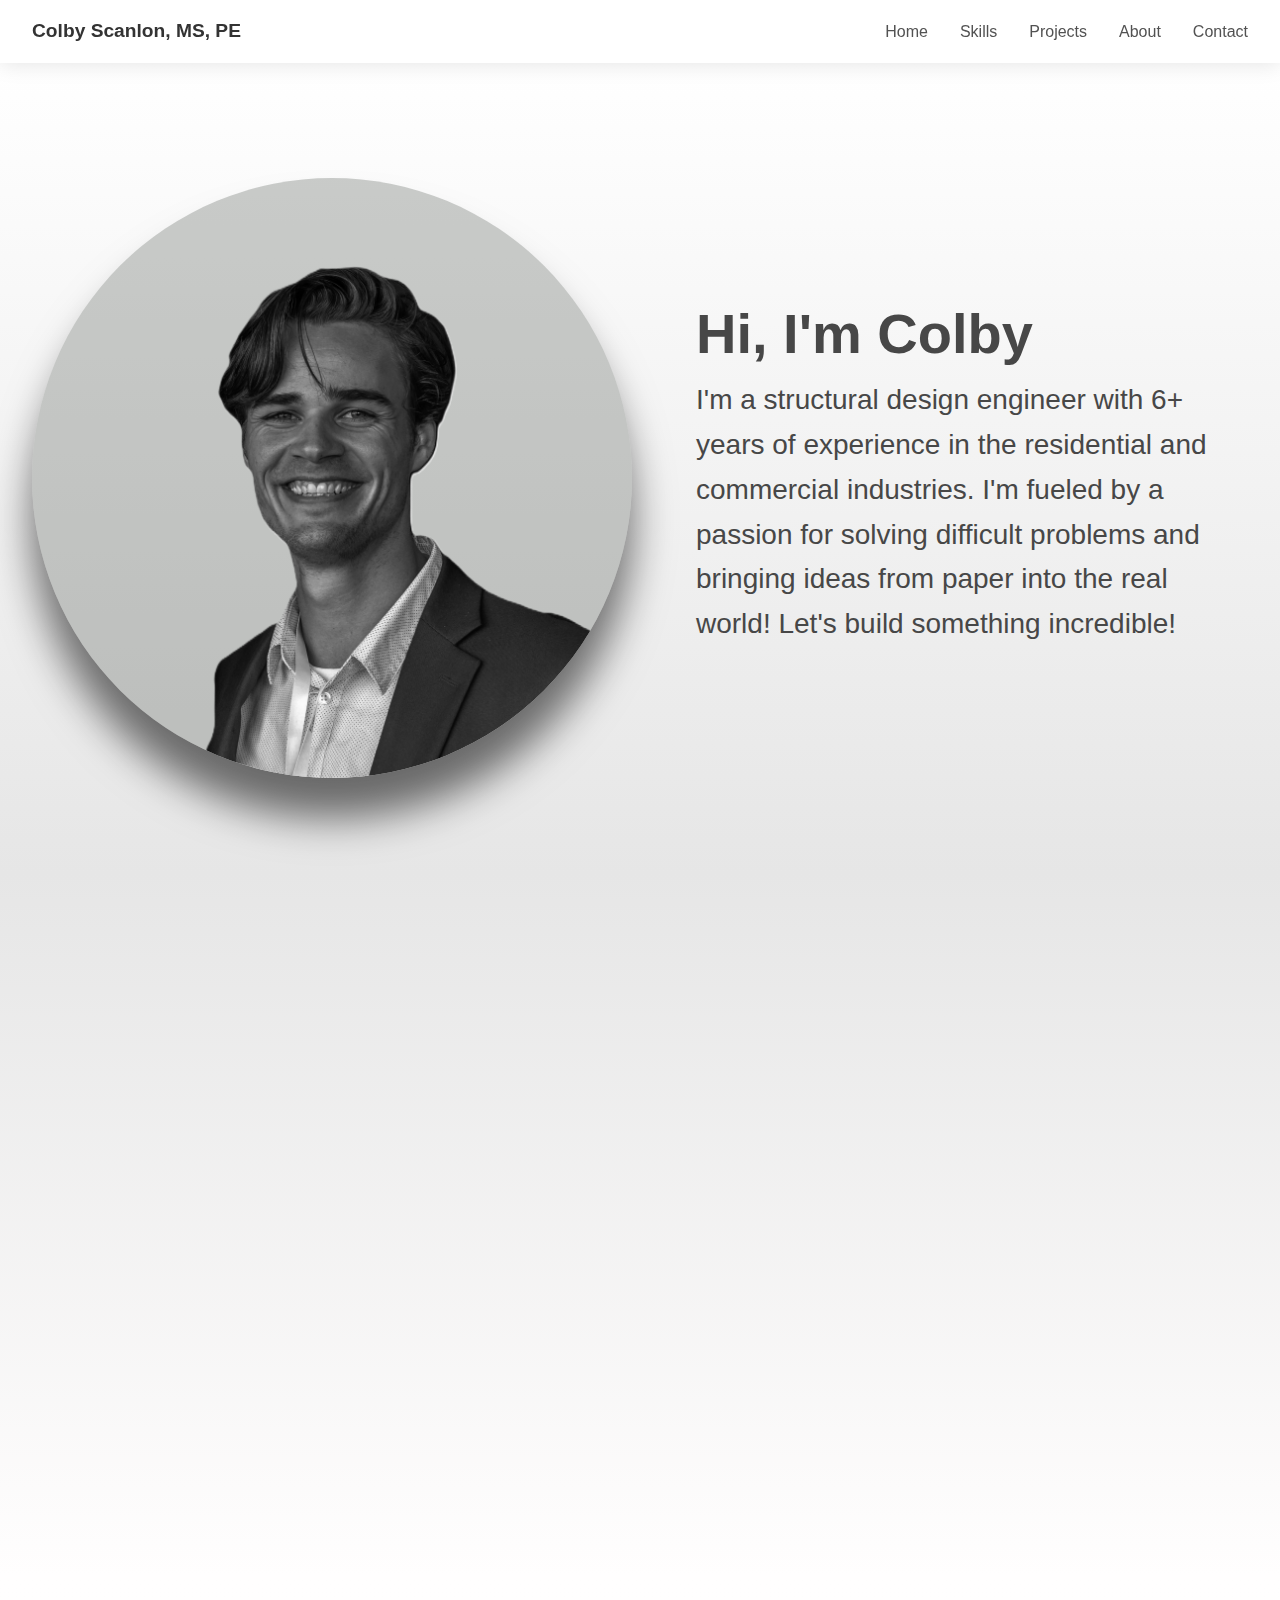
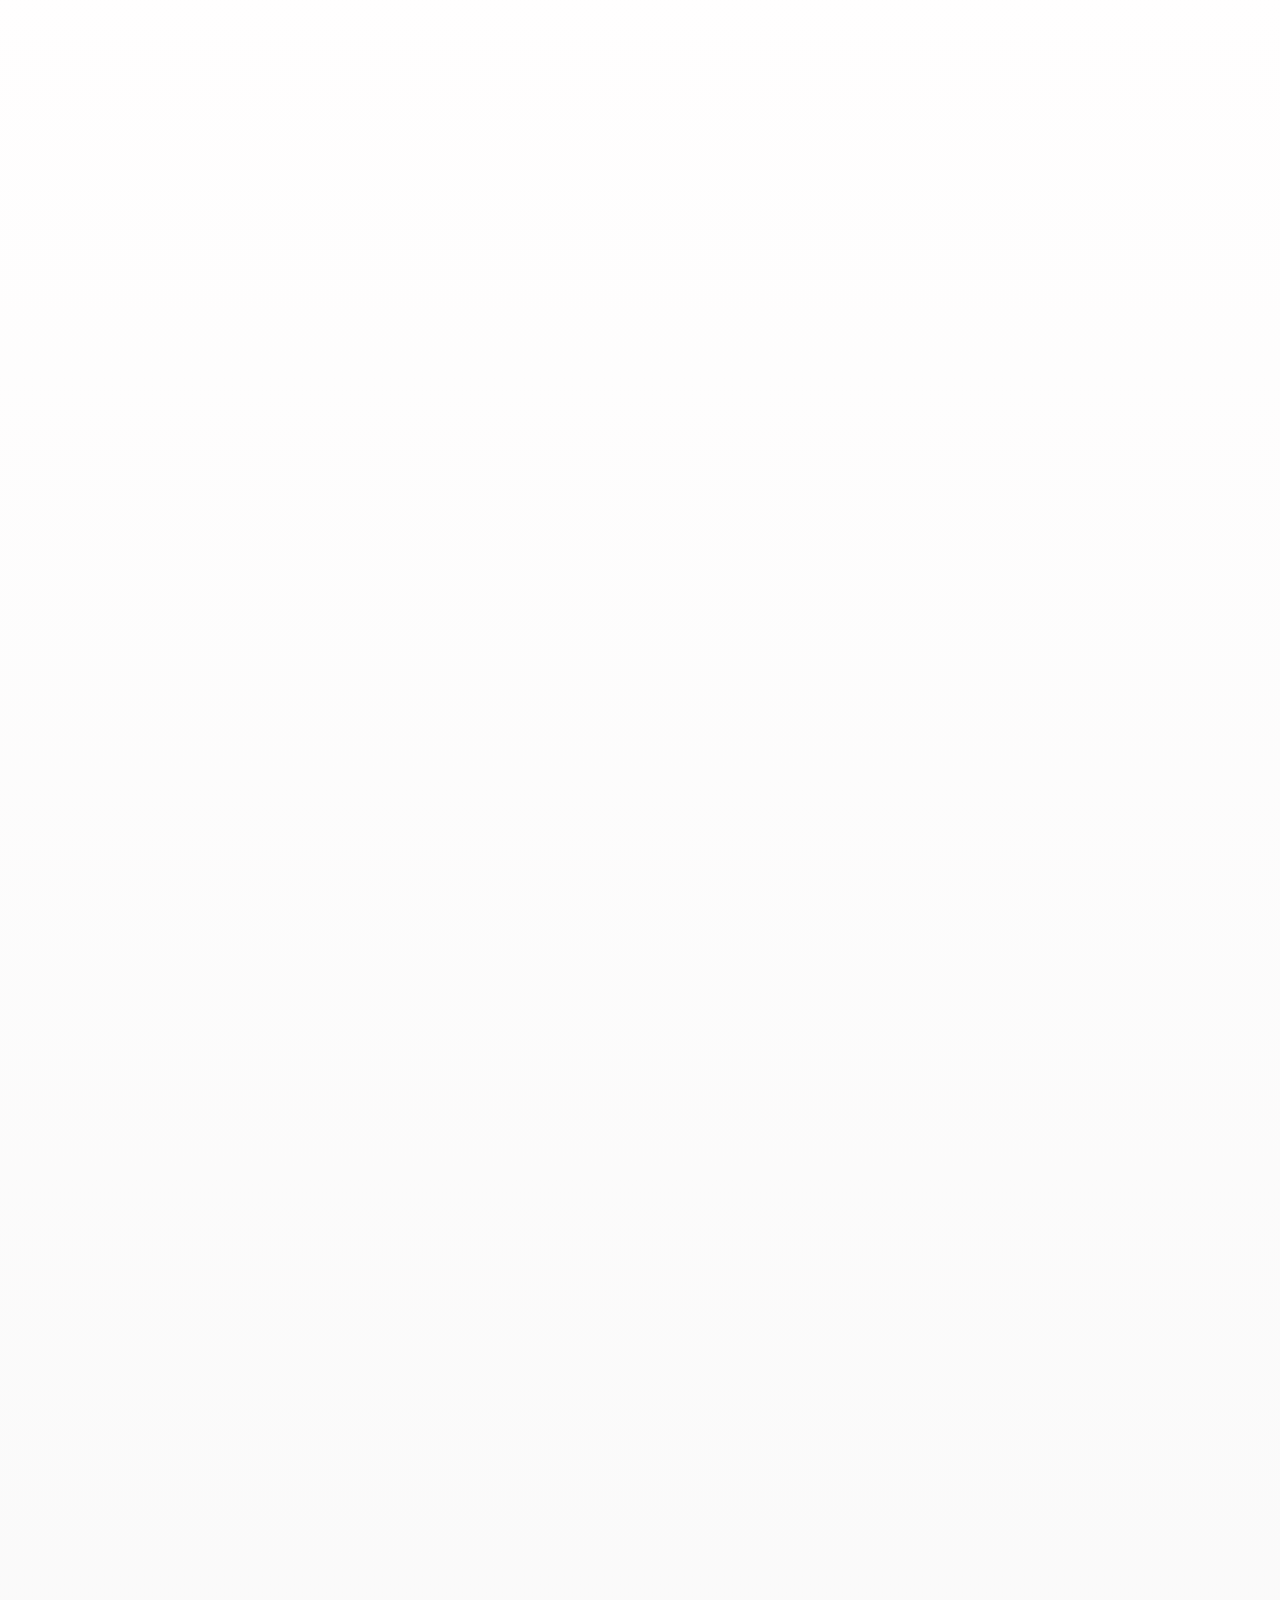
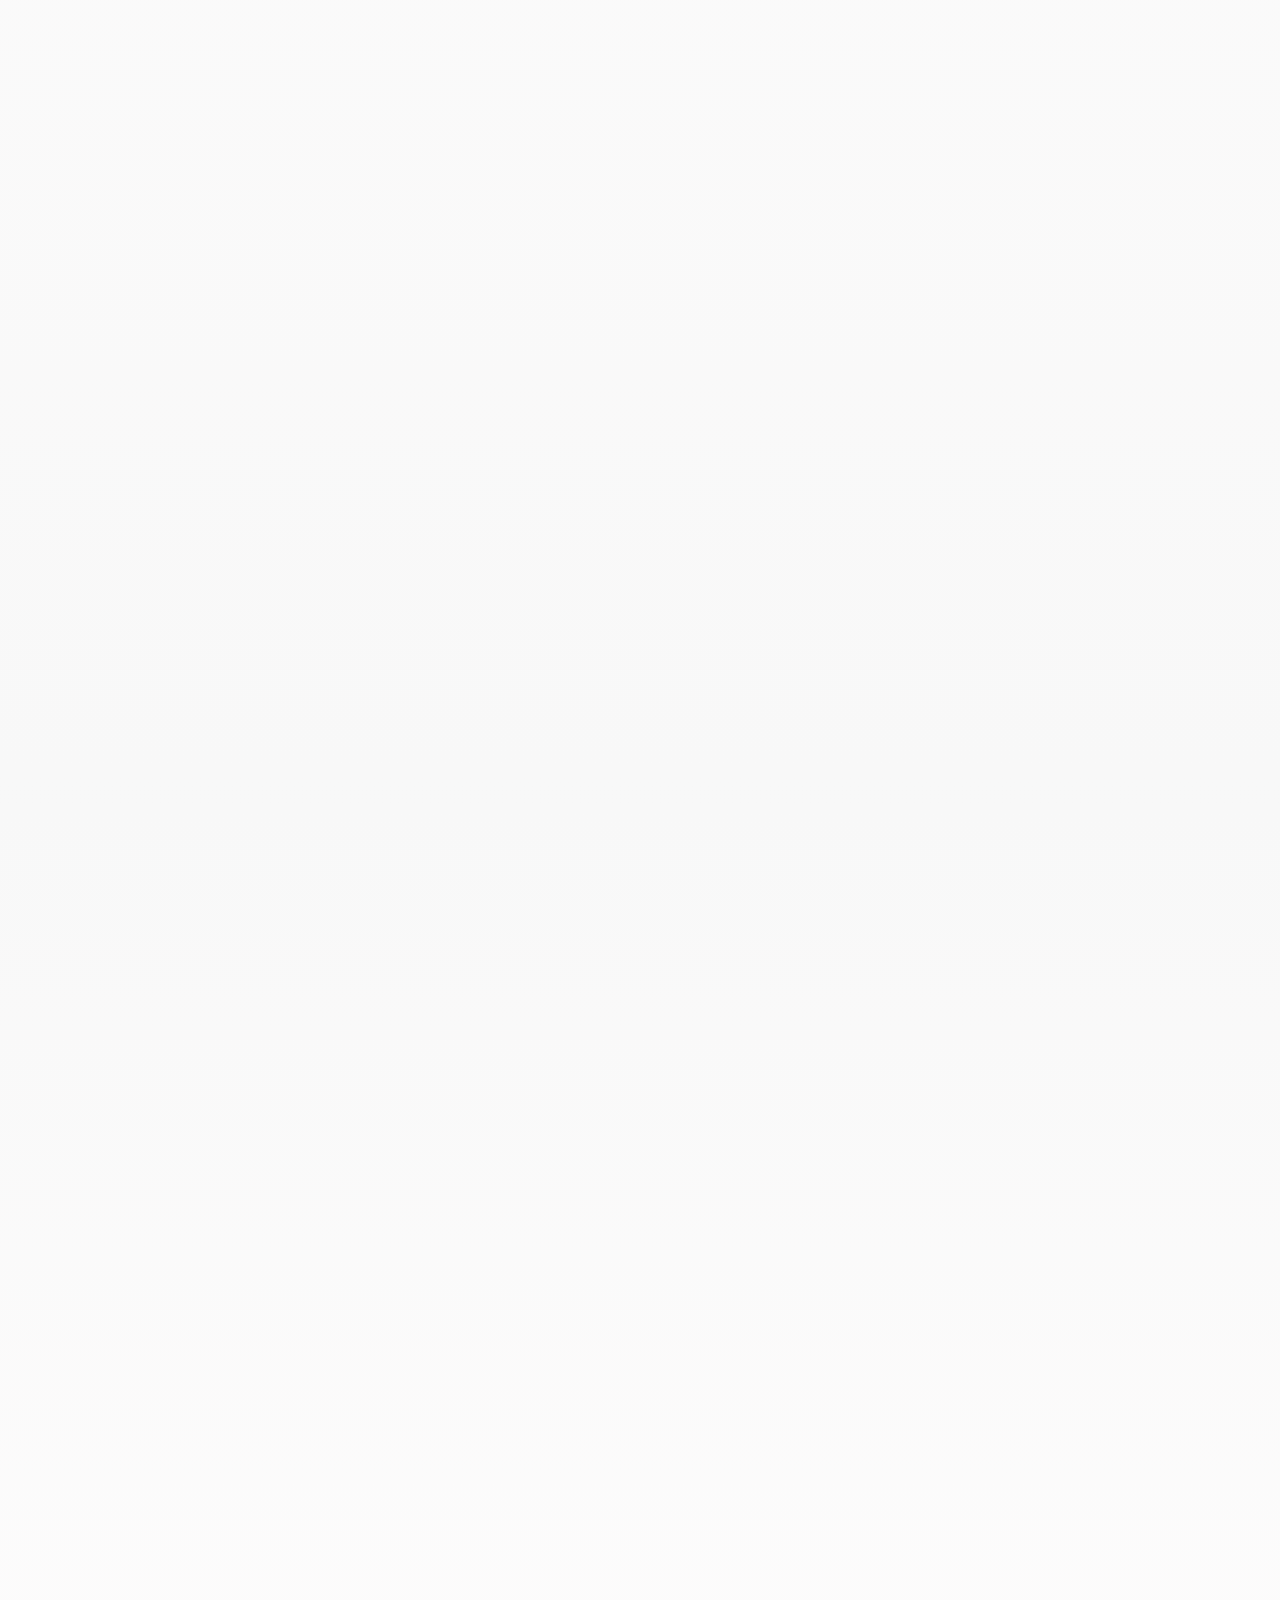
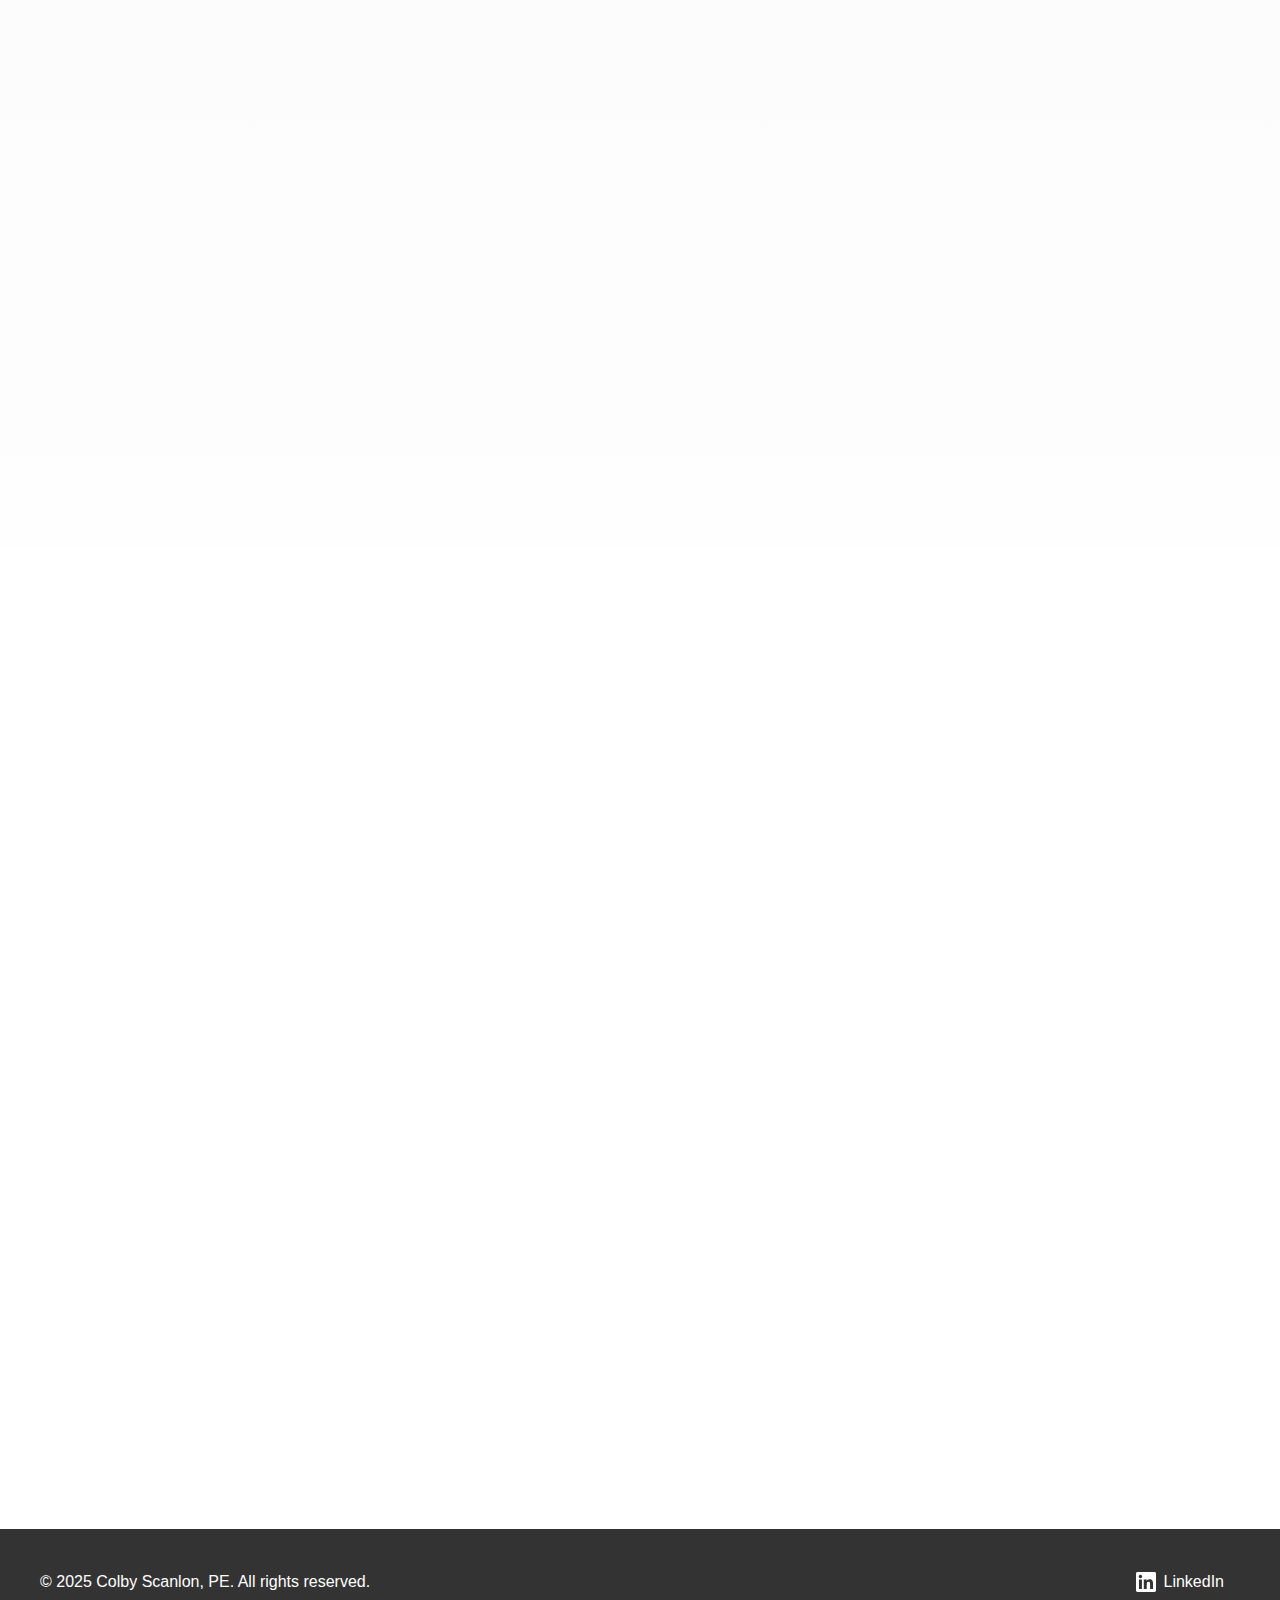
<file: index.html>
<!DOCTYPE html>
<html lang="en">
<head>
    <meta charset="UTF-8">
    <meta name="viewport" content="width=device-width, initial-scale=1.0">
    <title>Colby Scanlon, MS, PE</title>
    <link rel="stylesheet" href="css/styles.css">
    <link href ="images/favicon.png" rel="shortcut icon" type ="image/x-icon">
    
</head>
<body>
    <!-- Navigation -->
    <nav class="navbar">
        <a href="#hero" class="navbar-brand">Colby Scanlon, MS, PE</a>
        <ul class="nav-links">
            <li><a href="#hero">Home</a></li>
            <li><a href="#skills">Skills</a></li>
            <li><a href="#projects">Projects</a></li>
            <li><a href="#about">About</a></li>
            <li><a href="#contact">Contact</a></li>
        </ul>
    </nav>

    <!-- Hero Section -->
    <section id="hero" class="hero">
        <div class="hero-content">

            <div class="profile-picture">
                <span style="font-size: 2rem;"></span>
            </div>
            <div class="hero-text">
                 <h1>Hi, I'm Colby</h1>
                <p>I'm a structural design engineer with 6+ years of experience in the residential and commercial industries. I'm fueled by a passion for solving difficult problems and bringing ideas from paper into the real world! 
                    Let's build something incredible!</p>
            </div>


            
        </div>
    </section>

    <!-- Skills Section -->
    <section id="skills" class="skills">
        <div class="skills-container">
            <h2 class="section-header">Skills & Expertise</h2>
            <p class="section-subtitle">Technical competencies and professional capabilities</p>
            <div class="skills-grid">
                <div>
                    <div class="skill-item">
                        <h3>Structural Analysis</h3>
                        <p>Advanced structural analysis using industry-standard software [RISA, ETABS, SAFE, SAP2000] to analyze and design complex structural systems</p>
                    </div>
                    <div class="skill-item">
                        <h3>Seismic Design</h3>
                        <p>Earthquake-resistant design and seismic retrofits for existing structures in seismically active regions</p>
                    </div>
                    <div class="skill-item">
                        <h3>Material Design</h3>
                        <p>Wood, steel, and concrete design following current building codes and best practices</p>
                    </div>
                    <div class="skill-item">
                        <h3>Building Information Modeling</h3>
                        <p>3D modeling and coordination using BIM software [Revit and AutoCAD] for enhanced project delivery</p>
                    </div>
                </div>
                <div>
                    <div class="skill-item">
                        <h3>Project Coordination</h3>
                        <p>Managing design engineers and coordinating with multidisciplinary teams including architects, contractors, and other consultants</p>
                    </div>
                    <div class="skill-item">
                        <h3>Construction Administration</h3>
                        <p>Field observation, shop drawing review, and construction support throughout project lifecycle</p>
                    </div>
                    <div class="skill-item">
                        <h3>Code Compliance</h3>
                        <p>Thorough knowledge of IBC, CBC, AISC, AISI, ACI 318, ASCE 7 and 41 and other relevant building codes and standards</p>
                    </div>
                    <div class="skill-item">
                        <h3>Finite Element Analysis</h3>
                        <p>Advanced modeling using ABAQUS and other FEA software for complex structural behavior analysis</p>
                    </div>
                </div>
            </div>
        </div>
    </section>

    <!-- Projects Section -->
    <section id="projects" class="projects">
        <div class="projects-container">
            <h2 class="section-header">Featured Projects</h2>
            <p class="section-subtitle">A selection of some of my favorite projects I've had the pleasure to work on</p>
            <div class="projects-grid">
                <a href="projects/hillside-homme.html" class="project-card">
                    <div class="project-image" style="background: linear-gradient(45deg, #2c2c2c, #4a4a4a); display: flex; align-items: center; justify-content: center; color: white; font-size: 1.2rem;">
                        <img src="images/Hillside-Home/FrontElevation.jpg" alt="3D view hinge" style="max-height: 110%; background-size: cover; align-items: center;">
                    </div>
                    <div class="project-overlay">
                        <div class="project-title">Custom Hillside Home<br><small>High end residence in Santa Rosa</small></div>
                    </div>
                </a>
                <a href="projects/deployable-structures.html" class="project-card">
                    <div class="project-image" style="background: #ffffff; display: flex; align-items: center; justify-content: center; color: white; font-size: 1.2rem;">
                        <img src="images/Hinge.png" alt="3D view hinge" style="max-width: 100%; height: auto; align-items: center;">
                    </div>
                    <div class="project-overlay">
                        <div class="project-title">Deployable Structures Research<br><small>Novel connection design for disaster relief structures</small></div>
                    </div>
                </a>
                <a href="projects/vintage-ranch.html" class="project-card">
                    <div class="project-image" style="background: linear-gradient(45deg, #2c2c2c, #4a4a4a); display: flex; align-items: center; justify-content: center; color: white; font-size: 1.2rem;">
                        <img src="images/Vintage-Ranch/Frontelevation2.jpg" alt="3D view hinge" style="max-height: 100%; ; height: auto; align-items: center;">
                    </div>
                    <div class="project-overlay">
                        <div class="project-title">Vintage Ranch<br><small>Development of single family homes</small></div>
                    </div>
                </a>
                <a href="projects/blake-street.html" class="project-card">
                    <div class="project-image" style="background: linear-gradient(45deg, #404040, #666); display: flex; align-items: center; justify-content: center; color: white; font-size: 1.2rem;">
                        <img src="images/FDR-3.jpg" alt="3D view" style="max-width: 150%; height: auto; align-items: center;">
                    </div>
                    <div class="project-overlay">
                        <div class="project-title">2018 Blake Street<br><small>Commercial structural design project</small></div>
                    </div>
                </a>
                <a href="projects/pge-davis.html" class="project-card">
                    <div class="project-image" style="background: linear-gradient(45deg, #555, #777); display: flex; align-items: center; justify-content: center; color: white; font-size: 1.2rem;">
                        <span style="background: #ddd; color: #666; padding: 2rem; border-radius: 5px;">Utility Project Image</span>
                    </div>
                    <div class="project-overlay">
                        <div class="project-title">PGE Davis<br><small>Utility infrastructure project</small></div>
                    </div>
                </a>
                <a href="projects/stanford-press.html" class="project-card">
                    <div class="project-image" style="background: linear-gradient(45deg, #2a2a2a, #4d4d4d); display: flex; align-items: center; justify-content: center; color: white; font-size: 1.2rem;">
                        <span style="background: #ddd; color: #666; padding: 2rem; border-radius: 5px;">Seismic Retrofit Image</span>
                    </div>
                    <div class="project-overlay">
                        <div class="project-title">Stanford Press Building<br><small>Seismic retrofit and strengthening</small></div>
                    </div>
                </a>
                <a href="projects/guidepost-schools.html" class="project-card">
                    <div class="project-image" style="background: linear-gradient(45deg, #363636, #595959); display: flex; align-items: center; justify-content: center; color: white; font-size: 1.2rem;">
                        <span style="background: #ddd; color: #666; padding: 2rem; border-radius: 5px;">Educational Project Image</span>
                    </div>
                    <div class="project-overlay">
                        <div class="project-title">Guidepost Schools<br><small>San Ramon & San Mateo locations</small></div>
                    </div>
                </a>
                <a href="projects/deutsch-studio.html" class="project-card">
                    <div class="project-image" style="background: linear-gradient(45deg, #1e1e1e, #3a3a3a); display: flex; align-items: center; justify-content: center; color: white; font-size: 1.2rem;">
                        <img src="images/Deutsch/2025-08-10_13-05-17.png" alt="3D view hinge" style="max-height: 100%; height: auto; align-items: center;">
                    </div>
                    <div class="project-overlay">
                        <div class="project-title">Art Studio Canopy<br><small>Fire damage reconstruction</small></div>
                    </div>
                </a>
                <a href="projects/educational-facilities.html" class="project-card">
                    <div class="project-image" style="background: linear-gradient(45deg, #4a4a4a, #6b6b6b); display: flex; align-items: center; justify-content: center; color: white; font-size: 1.2rem;">
                        <span style="background: #ddd; color: #666; padding: 2rem; border-radius: 5px;">Institutional Project Image</span>
                    </div>
                    <div class="project-overlay">
                        <div class="project-title">Educational Facilities<br><small>RHS Pavilion & Greenhouse, Pajaro Library</small></div>
                    </div>
                </a>
            </div>
        </div>
    </section>

    <!-- About Section -->
    <section id="about" class="about">
        <div class="about-container">
            <div class="about-left">
                <h2 class="section-header">About Me</h2>
                <div class="about-description">
                    <p>I’m a licensed civil engineer in California specializing in structural engineering. I’m passionate about problem-solving and 
                        collaborating with talented teams of architects, engineers, and builders. I challenge myslef to create structures that bring 
                        the design vision to life while balancing cost, constructability, and — above all — safety.</p>
                    <p> I love having new challenges and believe in being a life long learner with the endless pursuit of self-improvement.</p>
                    <p>Beyond traditional structural engineering, my master's thesis was on deployable structures and more specifically a novel hinge 
                        connection that can be used to create moment capacity within unfoldable 'origami' structures. This design was patented under patent US12098579.</p>
                    <p>Outside of engineering, I love spending time in nature, whether that's running, hiking, or backpacking. There are very few things
                         that bring me more joy than spending time outdoors with my friends and family. I also have a deep love and passion for music. I play the 
                         guitar and electric bass and have recently been teaching my fiance the bass.</p>

            
                    <p class ="about-picture" style="background-image: url('../images/about1.jpg');"> </p>
                    <p class ="about-picture" style="background-image: url('../images/about2.jpg'); "></p>
                    
                </div> 
            </div>
            
            <div class="about-right">
                <div class="experience-section">
                    <h3 class="section-title">Experience</h3>
                    
                    <div class="experience-item">
                        <div class="job-title">Engineer</div>
                        <div class="company-period">
                            <p>ZFA Structural Engineers | 2022 – Present</p>
                            <p>Redwood City</p>
                        </div>  
                        <div class="job-description">
                             <ul>
                                <li>Design and analysis of lateral and vertical force resisting elements for a wide array of structural systems and material including steel, concrete, masonry, and timber</li>
                                <li>Analysis and design of seismic retrofits for existing building in accordance with ASCE 41</li>
                                <li>Design of diffeing foundation systems including shallow and deep foundations, mat slabs and retaining walls</li>
                                <li>Lead and oversee younger structural designers in design, analysis, and detailing of structural systems</li>
                                <li>Develop construction documents using Revit</li>
                                <li>Review of construction submittals [structural steel, concrete, concrete mixes], RFIs, perform field observation and assist in the construction administration process</li>
                            </ul>
                        </div>
                    </div>
                    
                    <div class="experience-item">
                        <div class="job-title">Structural Designer [Part Time]</div>
                        <div class="company-period">
                             <p>Studio Prime | 2019 – 2022</p>
                             <p>San Luis Obispo, California</p>
                        </div>
                         <div class="job-description">
                            <ul>
                                <li>Designed the lateral and vertical force resisting elements for light-framed timber custom residential structures</li>
                                <li>Designed shallow foundations, mat slabs, retaining walls, and grade beam and pier foundation systems for residential structures</li>
                                <li>Coordinated with owners, architects, and contractors on project schedules, RFIs, and other project specifics</li>
                                <li>Drafted construction documents, including framing and foundation plans, details, site plans, and structural sketches using AutoCAD</li>
                                <li>Reviewed truss calculations and shop drawings for conformance with plans </li>
                            </ul>
                        </div>
                    </div>
                </div>
                
                <div class="education-section">
                    <h3 class="section-title">Education</h3>
                    
                    <div class="education-item">
                        <div class="degree-title">Master's Degree, Civil Engineering - Structural Engineering Focus</div>
                        <div class="school-period">California Polytechnic State University | 2020 – 2022</div>
                        <div class="degree-details">Baker-Koob Award Recipient [2021]</div>
                    </div>
                    
                    <div class="education-item">
                        <div class="degree-title">Bachelor's Degree, Civil Engineering</div>
                        <div class="school-period">California Polytechnic State University | 2016 – 2020</div>
                        <div class="degree-details">Dean's Honors List [2016 - 2020]</div>
                    </div>
                </div>
            </div>
        </div>
    </section>

    <!-- Contact Section -->
    <section id="contact" class="contact">
        <div class="contact-container">
            <h2 class="section-header">Let's Connect</h2>
            <p class="section-subtitle">Interested in working together? Let's discuss your project</p>
            <form class="contact-form" id="contactForm">
                <div class="form-group">
                    <label for="name">Name</label>
                    <input type="text" id="name" name="name" required>
                </div>
                <div class="form-group">
                    <label for="email">Email</label>
                    <input type="email" id="email" name="email" required>
                </div>
                <div class="form-group">
                    <label for="company">Company/Organization</label>
                    <input type="text" id="company" name="company">
                </div>
                <div class="form-group">
                    <label for="subject">Subject</label>
                    <input type="text" id="subject" name="subject" required>
                </div>
                <div class="form-group">
                    <label for="message">Message</label>
                    <textarea id="message" name="message" rows="5" required></textarea>
                </div>
                <button type="submit" class="submit-btn">Send Message</button>
            </form>
        </div>
    </section>

    <!-- Footer -->
    <footer class="footer">
        <div class="footer-container">
            <p>&copy; 2025 Colby Scanlon, PE. All rights reserved.</p>
            <div class="footer-links">
                <a href="https://www.linkedin.com/in/colby-scanlon-pe-08b45b123/" target="_blank" class="linkedin-link">
                    <svg width="20" height="20" viewBox="0 0 24 24" fill="currentColor">
                        <path d="M20.447 20.452h-3.554v-5.569c0-1.328-.027-3.037-1.852-3.037-1.853 0-2.136 1.445-2.136 2.939v5.667H9.351V9h3.414v1.561h.046c.477-.9 1.637-1.85 3.37-1.85 3.601 0 4.267 2.37 4.267 5.455v6.286zM5.337 7.433c-1.144 0-2.063-.926-2.063-2.065 0-1.138.92-2.063 2.063-2.063 1.14 0 2.064.925 2.064 2.063 0 1.139-.925 2.065-2.064 2.065zm1.782 13.019H3.555V9h3.564v11.452zM22.225 0H1.771C.792 0 0 .774 0 1.729v20.542C0 23.227.792 24 1.771 24h20.451C23.2 24 24 23.227 24 22.271V1.729C24 .774 23.2 0 22.222 0h.003z"/>
                    </svg>
                    LinkedIn
                </a>
            </div>
        </div>
    </footer>

    <script src="js/script.js"></script>
</body>
</html>
</file>
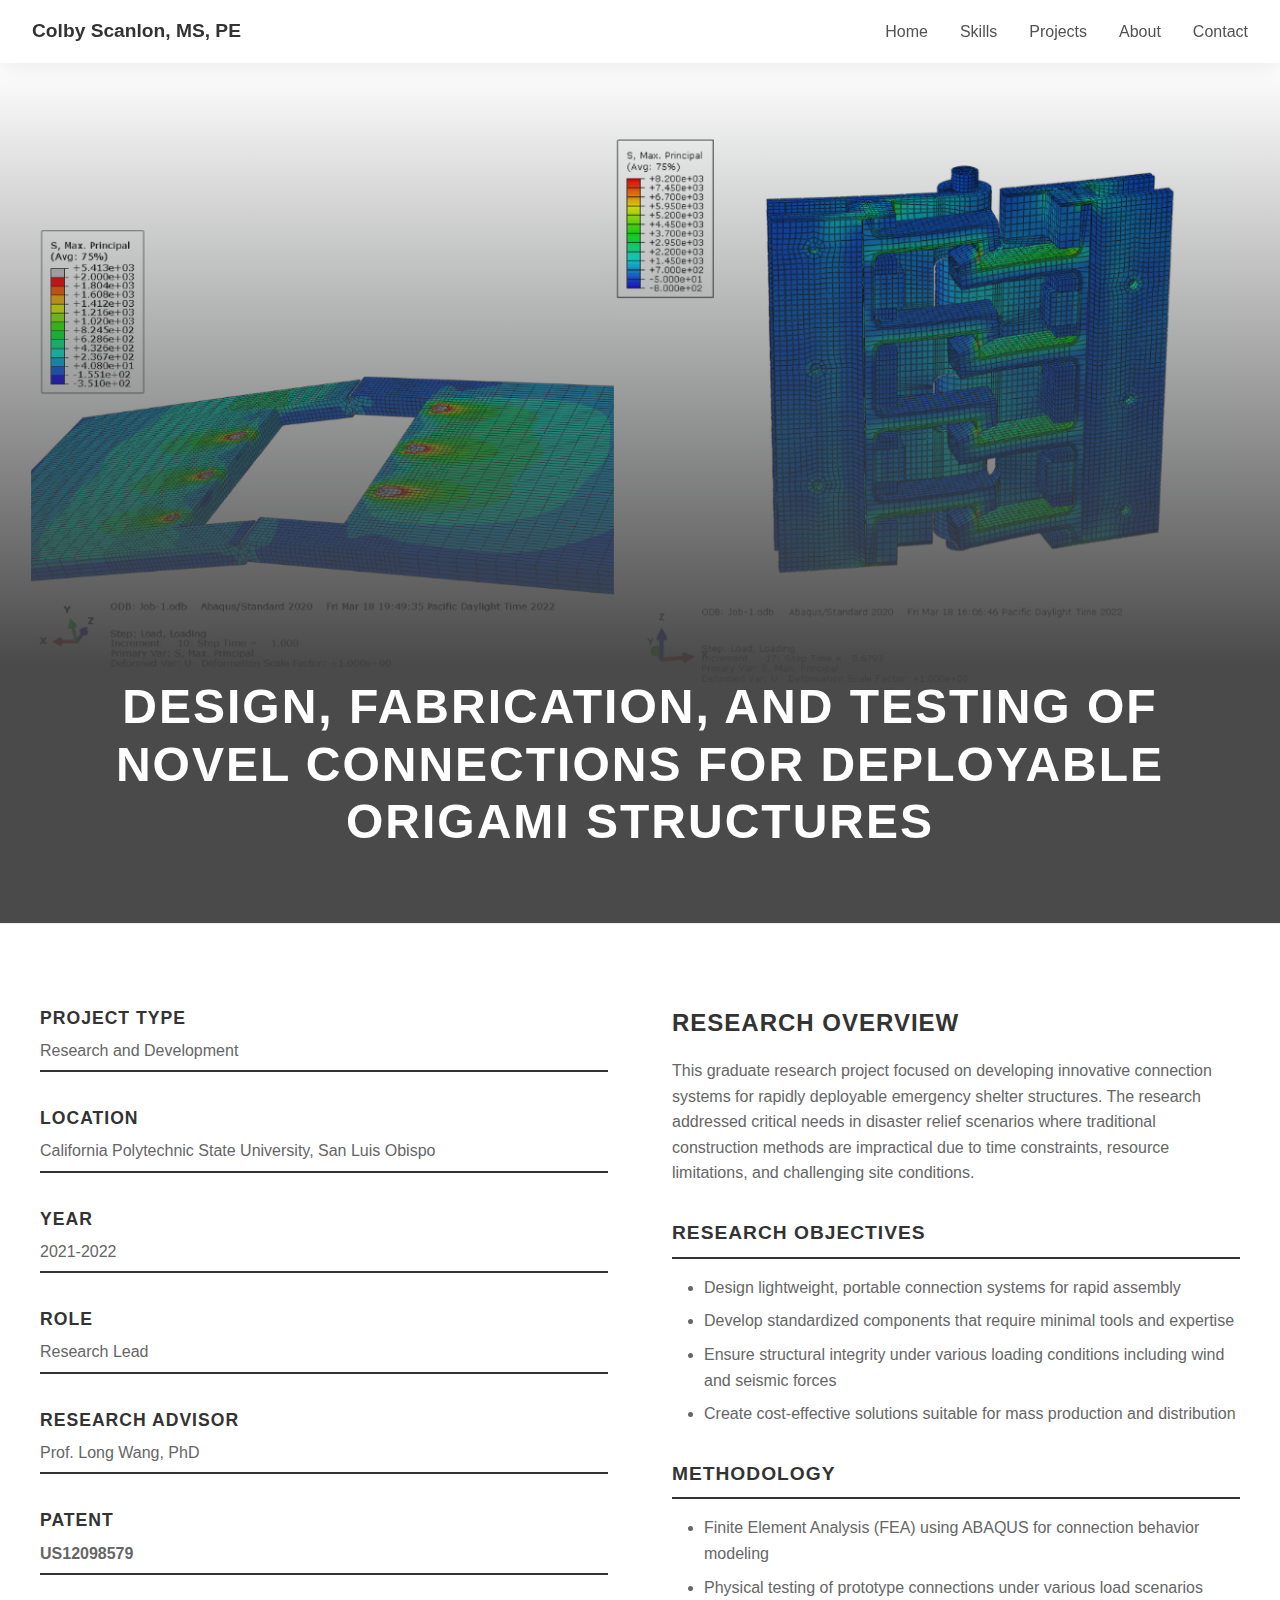
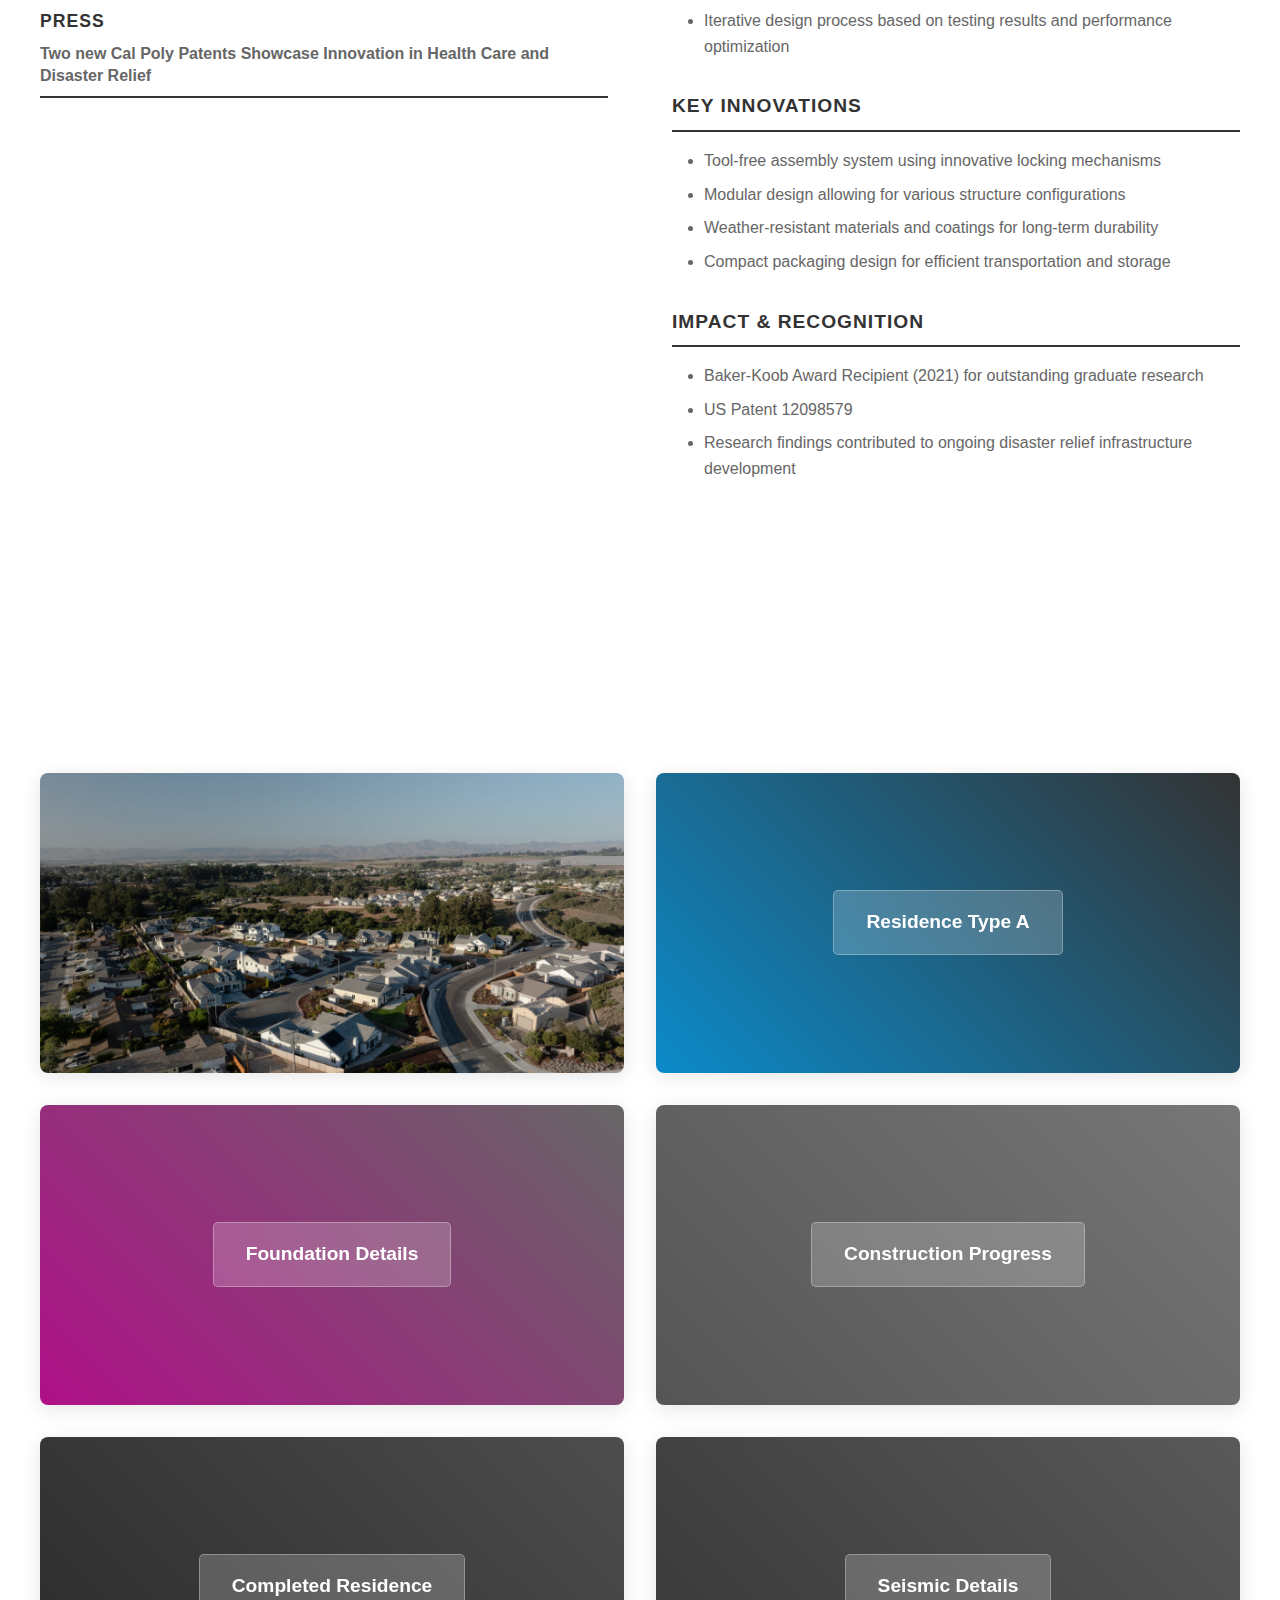
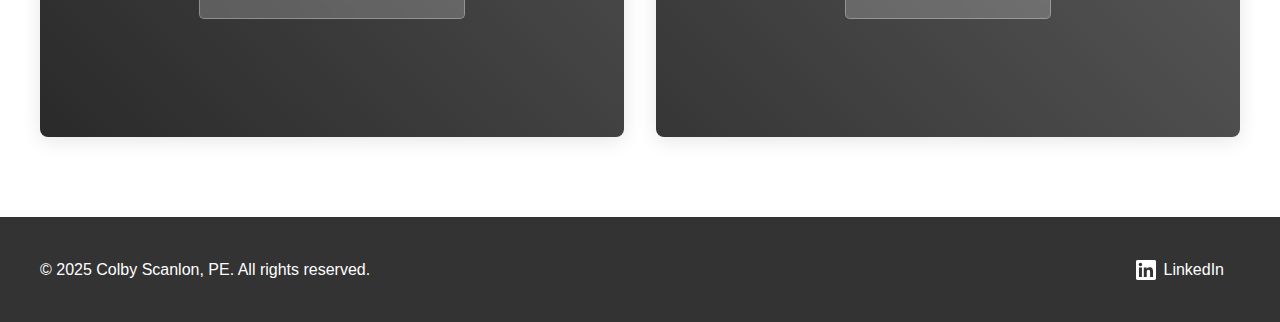
<file: projects/deployable-structures.html>
<!DOCTYPE html>
<html lang="en">
<head>
    <meta charset="UTF-8">
    <meta name="viewport" content="width=device-width, initial-scale=1.0">
    <title>Depolyable Structures Novel Locking Hinge Design</title>
    <link rel="stylesheet" href="../css/styles.css">
    <link rel="stylesheet" href="../css/project-page.css">
</head>
<body>
    <!-- Navigation -->
    <nav class="navbar">
        <a href="../index.html" class="navbar-brand">Colby Scanlon, MS, PE</a>
        <ul class="nav-links">
            <li><a href="../index.html#hero">Home</a></li>
            <li><a href="../index.html#skills">Skills</a></li>
            <li><a href="../index.html#projects">Projects</a></li>
            <li><a href="../index.html#about">About</a></li>
            <li><a href="../index.html#contact">Contact</a></li>
        </ul>
    </nav>

    <!-- Project Hero Section -->
    <section class="project-hero" style = 
        "background:linear-gradient(rgba(71, 71, 71, 0), rgba(65, 65, 65, 0.953) 70%), 
        url('../images/Deployable-Structures/FEAResults.png');
        background-repeat: no-repeat;
        background-position: center;
        background-size: cover;">
        <div class="project-hero-container">
            <h1 class="project-title">Design, Fabrication, and Testing of Novel Connections for Deployable Origami Structures</h1>
        </div>
    </section>

    <!-- Project Details Section -->
    <section class="project-details">
        <div class="project-container">
            <div class="project-left">
                <div class="project-meta">
                    <div class="meta-item">
                        <h3>Project Type</h3>
                        <p>Research and Development</p>
                    </div>
                    <div class="meta-item">
                        <h3>Location</h3>
                        <p>California Polytechnic State University, San Luis Obispo</p>
                    </div>
                    <div class="meta-item">
                        <h3>Year</h3>
                        <p>2021-2022</p>
                    </div>
                    <div class="meta-item">
                        <h3>Role</h3>
                        <p>Research Lead</p>
                    </div>
                    <div class="meta-item">
                        <h3>Research Advisor</h3>
                        <p>Prof. Long Wang, PhD</p>
                    </div>
                    <div class="meta-item">
                        <h3>Patent</h3>
                        <p><nav class = "meta-links"><a href="https://patents.google.com/patent/US12098579">US12098579</a></nav></p>
                    </div>
                    <div class="meta-item">
                        <h3>Press</h3>
                        <nav class = "meta-links">
                        <p><a href="https://ucm.calpoly.edu/news/two-new-cal-poly-patents-showcase-innovation-health-care-and-disaster-relief">Two new Cal Poly Patents Showcase Innovation in Health Care and Disaster Relief</a></p>
                        </nav>
                    </div>
                </div>
            </div>

            <div class="project-right">
                <div class="project-description">
                    <h2>Research Overview</h2>
                    <p>This graduate research project focused on developing innovative connection systems for rapidly deployable emergency shelter structures. The research addressed critical needs in disaster relief scenarios where traditional construction methods are impractical due to time constraints, resource limitations, and challenging site conditions.</p>

                    <h3>Research Objectives</h3>
                    <ul>
                        <li>Design lightweight, portable connection systems for rapid assembly</li>
                        <li>Develop standardized components that require minimal tools and expertise</li>
                        <li>Ensure structural integrity under various loading conditions including wind and seismic forces</li>
                        <li>Create cost-effective solutions suitable for mass production and distribution</li>
                    </ul>

                    <h3>Methodology</h3>
                    <ul>
                        <li>Finite Element Analysis (FEA) using ABAQUS for connection behavior modeling</li>
                        <li>Physical testing of prototype connections under various load scenarios</li>
                        <li>Iterative design process based on testing results and performance optimization</li>
                    </ul>

                    <h3>Key Innovations</h3>
                    <ul>
                        <li>Tool-free assembly system using innovative locking mechanisms</li>
                        <li>Modular design allowing for various structure configurations</li>
                        <li>Weather-resistant materials and coatings for long-term durability</li>
                        <li>Compact packaging design for efficient transportation and storage</li>
                    </ul>

                    <h3>Impact & Recognition</h3>
                    <ul>
                        <li>Baker-Koob Award Recipient (2021) for outstanding graduate research</li>
                        <li>US Patent 12098579</li>
                        <li>Research findings contributed to ongoing disaster relief infrastructure development</li>
                    </ul>
                </div>
            </div>
        </div>
    </section>

    <!-- Project Images Section -->
    <section class="project-images">
        <div class="project-images-container">
            <h2 class="section-header">Project Images</h2>
            <div class="image-grid">
                <div class="image-card" onclick="openModal(0)" 
                     data-modal-title="Aerial View of Developmment" 
                     data-modal-subtitle=""
                     data-modal-image="../images/Vintage-Ranch/DJI_0510-HDR-scaled.jpg"
                     data-modal-alt="Site Plan Overview">
                    <div class="image-placeholder" style="background: url(../images/Vintage-Ranch/DJI_0510-HDR-scaled.jpg); background-size: cover;">
                        <!--<span class="image-text">Site Plan</span> -->
                    </div>
                </div>
                <div class="image-card" onclick="openModal(1)"
                     data-modal-title="Residence Type A"
                     data-modal-subtitle="Structural framing plan for Type A residence"
                     data-modal-image="../images/Vintage-Ranch/residence-type-a.jpg"
                     data-modal-alt="Residence Type A">
                    <div class="image-placeholder" style="background: linear-gradient(45deg, #0b8ac9, #333);">
                        <span class="image-text">Residence Type A</span>
                    </div>
                </div>
                <div class="image-card" onclick="openModal(2)"
                     data-modal-title="Foundation Details"
                     data-modal-subtitle="Typical foundation plan and sections"
                     data-modal-image="../images/Vintage-Ranch/foundation-details.jpg"
                     data-modal-alt="Foundation Details">
                    <div class="image-placeholder" style="background: linear-gradient(45deg, #b01088, #666);">
                        <span class="image-text">Foundation Details</span>
                    </div>
                </div>
                <div class="image-card" onclick="openModal(3)"
                     data-modal-title="Construction Progress"
                     data-modal-subtitle="Framing progress on multiple residences"
                     data-modal-image="../images/Vintage-Ranch/construction-progress.jpg"
                     data-modal-alt="Construction Progress">
                    <div class="image-placeholder" style="background: linear-gradient(45deg, #555, #777);">
                        <span class="image-text">Construction Progress</span>
                    </div>
                </div>
                <div class="image-card" onclick="openModal(4)"
                     data-modal-title="Completed Residence"
                     data-modal-subtitle="Final construction of Type C residence"
                     data-modal-image="../images/Vintage-Ranch/completed-residence.jpg"
                     data-modal-alt="Completed Residence">
                    <div class="image-placeholder" style="background: linear-gradient(45deg, #2a2a2a, #4d4d4d);">
                        <span class="image-text">Completed Residence</span>
                    </div>
                </div>
                <div class="image-card" onclick="openModal(5)"
                     data-modal-title="Seismic Details"
                     data-modal-subtitle="Shear wall connection details"
                     data-modal-image="../images/Vintage-Ranch/seismic-details.jpg"
                     data-modal-alt="Seismic Details">
                    <div class="image-placeholder" style="background: linear-gradient(45deg, #363636, #595959);">
                        <span class="image-text">Seismic Details</span>
                    </div>
                </div>
            </div>
        </div>
    </section>

    <!-- Image Modal -->
    <div id="imageModal" class="modal">
        <span class="close" onclick="closeModal()">&times;</span>
        <button class="prev" onclick="changeSlide(-1)">&#10094;</button>
        <button class="next" onclick="changeSlide(1)">&#10095;</button>
        <div class="modal-content">
            <div id="modalImage" class="modal-placeholder">
                <img id="modalImageElement" style="max-width: 100%; max-height: 100%; object-fit: contain; display: none;" />
                <div id="modalImagePlaceholder" class="modal-placeholder-text">Site Plan Overview</div>
            </div>
        </div>
        <div id="modalTitle" class="modal-title">Site Plan Overview<br><small>Aerial view of the 41-lot development layout</small></div>
    </div>

    <!-- Footer -->
    <footer class="footer">
        <div class="footer-container">
            <p>&copy; 2025 Colby Scanlon, PE. All rights reserved.</p>
            <div class="footer-links">
                <a href="https://www.linkedin.com/in/colby-scanlon-pe-08b45b123/" target="_blank" class="linkedin-link">
                    <svg width="20" height="20" viewBox="0 0 24 24" fill="currentColor">
                        <path d="M20.447 20.452h-3.554v-5.569c0-1.328-.027-3.037-1.852-3.037-1.853 0-2.136 1.445-2.136 2.939v5.667H9.351V9h3.414v1.561h.046c.477-.9 1.637-1.85 3.37-1.85 3.601 0 4.267 2.37 4.267 5.455v6.286zM5.337 7.433c-1.144 0-2.063-.926-2.063-2.065 0-1.138.92-2.063 2.063-2.063 1.14 0 2.064.925 2.064 2.063 0 1.139-.925 2.065-2.064 2.065zm1.782 13.019H3.555V9h3.564v11.452zM22.225 0H1.771C.792 0 0 .774 0 1.729v20.542C0 23.227.792 24 1.771 24h20.451C23.2 24 24 23.227 24 22.271V1.729C24 .774 23.2 0 22.222 0h.003z"/>
                    </svg>
                    LinkedIn
                </a>
            </div>
        </div>
    </footer>

    <script src="../js/script.js"></script>
</body>
</html>
</file>
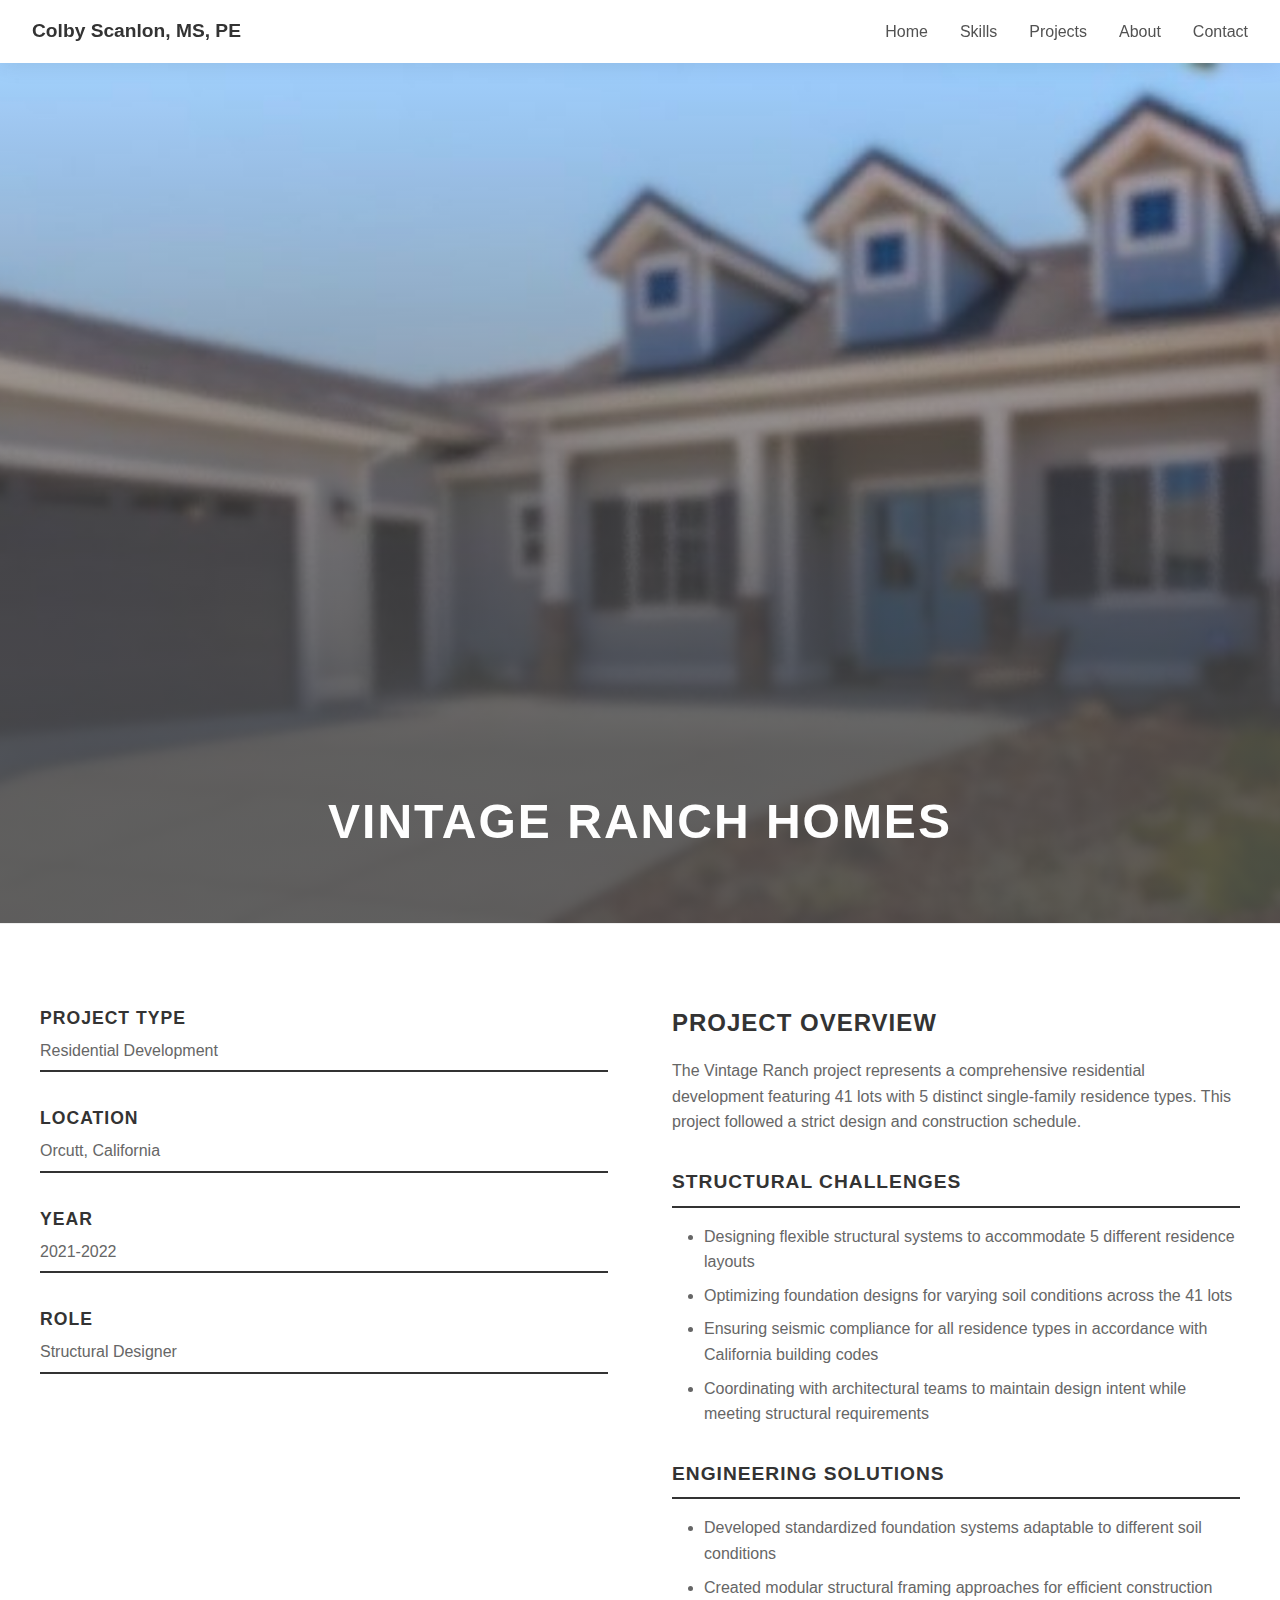
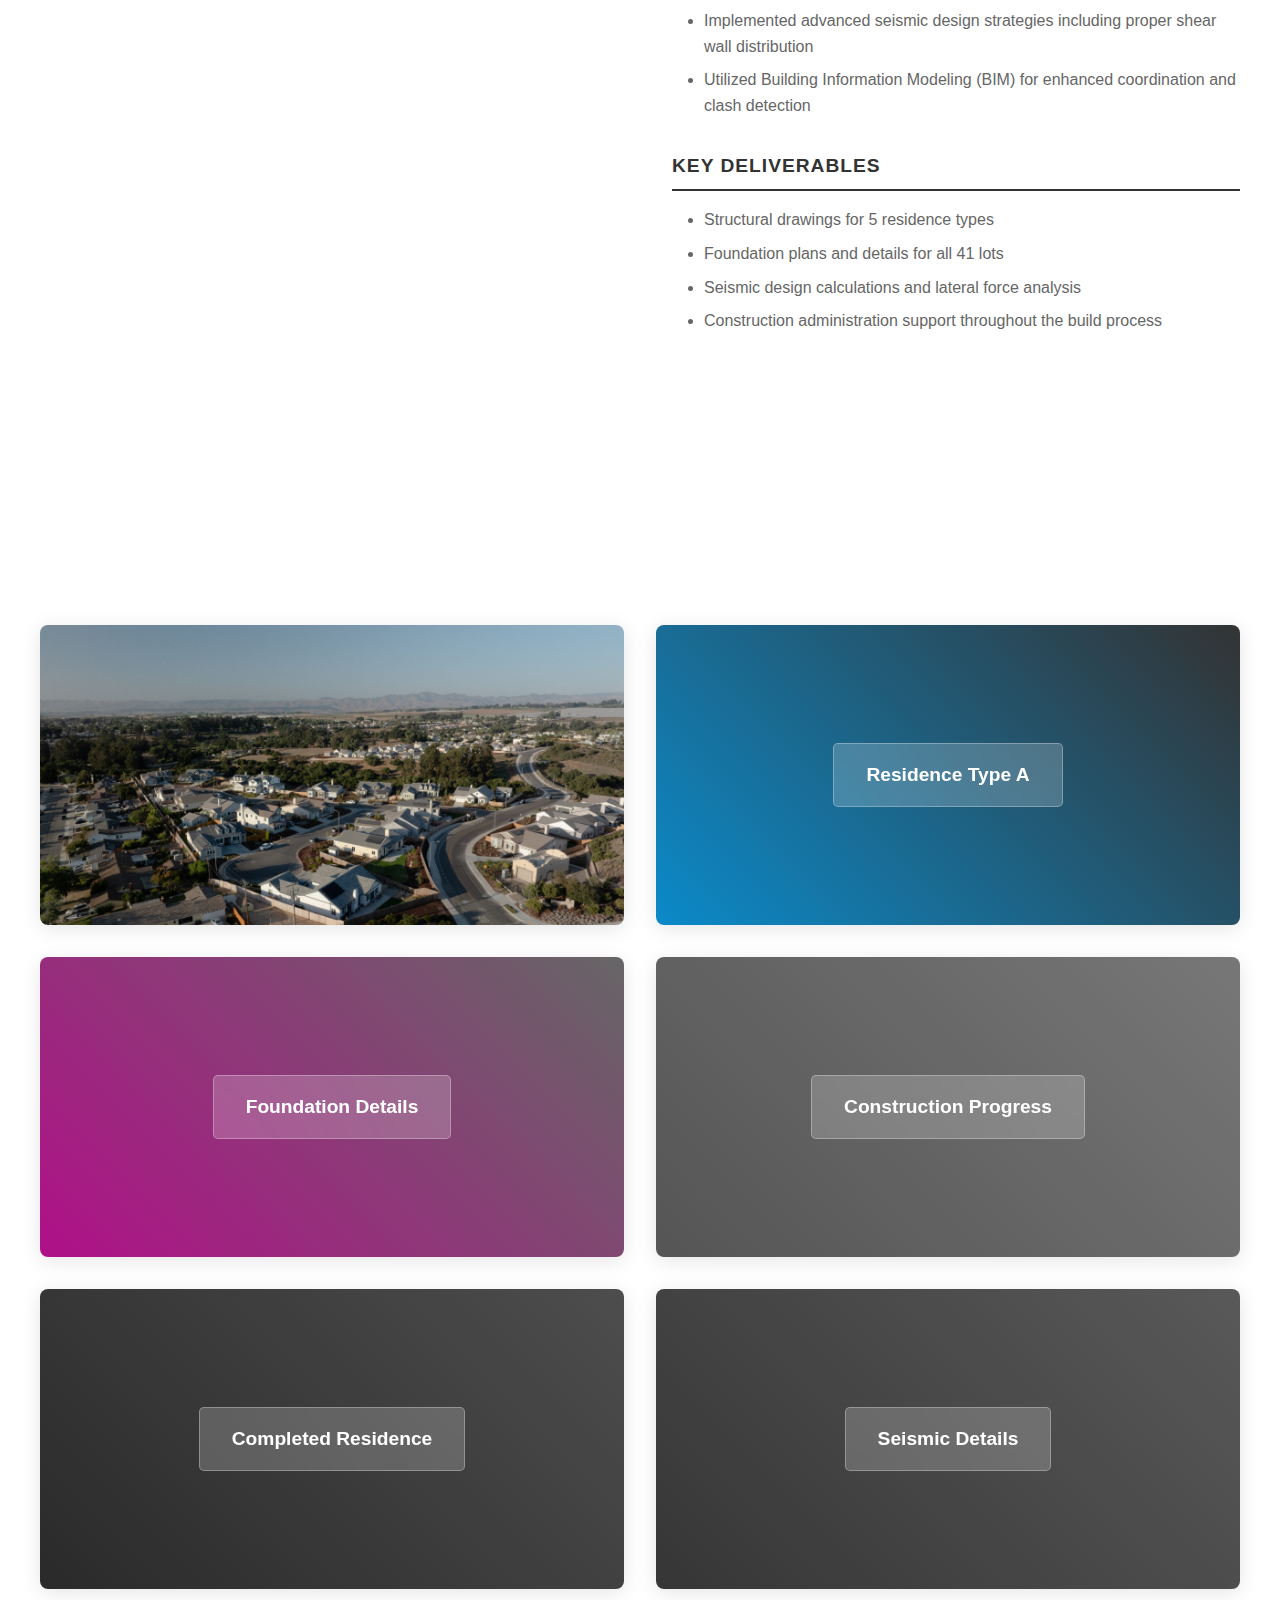
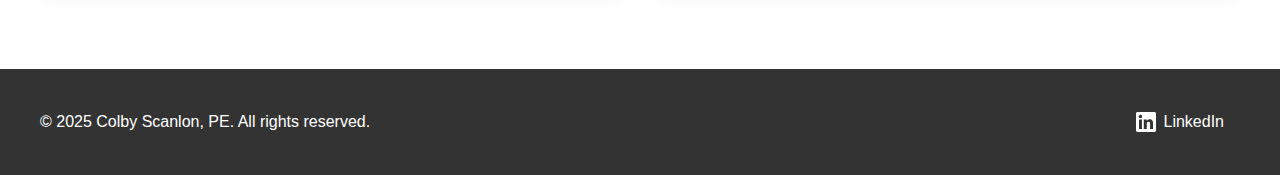
<file: projects/vintage-ranch.html>
<!DOCTYPE html>
<html lang="en">
<head>
    <meta charset="UTF-8">
    <meta name="viewport" content="width=device-width, initial-scale=1.0">
    <title>Vintage Ranch - 41-Lot Subdivision | Colby Scanlon, PE</title>
    <link rel="stylesheet" href="../css/styles.css">
    <link rel="stylesheet" href="../css/project-page.css">
</head>
<body>
    <!-- Navigation -->
    <nav class="navbar">
        <a href="../index.html" class="navbar-brand">Colby Scanlon, MS, PE</a>
        <ul class="nav-links">
            <li><a href="../index.html#hero">Home</a></li>
            <li><a href="../index.html#skills">Skills</a></li>
            <li><a href="../index.html#projects">Projects</a></li>
            <li><a href="../index.html#about">About</a></li>
            <li><a href="../index.html#contact">Contact</a></li>
        </ul>
    </nav>

    <!-- Project Hero Section -->
    <section class="project-hero" style = 
        "background:linear-gradient(rgba(255, 255, 255, 0), rgba(75, 75, 75, 0.877) 80%), 
        url('../images/Vintage-Ranch/frontelevationn_blur.jpg');
        background-repeat: no-repeat;
        background-position: center;
        background-size: cover;">
        <div class="project-hero-container">
            <h1 class="project-title">Vintage Ranch Homes</h1>
        </div>
    </section>

    <!-- Project Details Section -->
    <section class="project-details">
        <div class="project-container">
            <div class="project-left">
                <div class="project-meta">
                    <div class="meta-item">
                        <h3>Project Type</h3>
                        <p>Residential Development</p>
                    </div>
                    <div class="meta-item">
                        <h3>Location</h3>
                        <p>Orcutt, California</p>
                    </div>
                    <div class="meta-item">
                        <h3>Year</h3>
                        <p>2021-2022</p>
                    </div>
                    <div class="meta-item">
                        <h3>Role</h3>
                        <p>Structural Designer</p>
                    </div>
                </div>
            </div>

            <div class="project-right">
                <div class="project-description">
                    <h2>Project Overview</h2>
                    <p>The Vintage Ranch project represents a comprehensive residential development featuring 41 lots with 5 distinct single-family residence types. This project followed a strict design and construction schedule.</p>

                    <h3>Structural Challenges</h3>
                    <ul>
                        <li>Designing flexible structural systems to accommodate 5 different residence layouts</li>
                        <li>Optimizing foundation designs for varying soil conditions across the 41 lots</li>
                        <li>Ensuring seismic compliance for all residence types in accordance with California building codes</li>
                        <li>Coordinating with architectural teams to maintain design intent while meeting structural requirements</li>
                    </ul>

                    <h3>Engineering Solutions</h3>
                    <ul>
                        <li>Developed standardized foundation systems adaptable to different soil conditions</li>
                        <li>Created modular structural framing approaches for efficient construction</li>
                        <li>Implemented advanced seismic design strategies including proper shear wall distribution</li>
                        <li>Utilized Building Information Modeling (BIM) for enhanced coordination and clash detection</li>
                    </ul>

                    <h3>Key Deliverables</h3>
                    <ul>
                        <li>Structural drawings for 5 residence types</li>
                        <li>Foundation plans and details for all 41 lots</li>
                        <li>Seismic design calculations and lateral force analysis</li>
                        <li>Construction administration support throughout the build process</li>
                    </ul>
                </div>
            </div>
        </div>
    </section>

    <!-- Project Images Section -->
    <section class="project-images">
        <div class="project-images-container">
            <h2 class="section-header">Project Images</h2>
            <div class="image-grid">
                <div class="image-card" onclick="openModal(0)" 
                     data-modal-title="Aerial View of Developmment" 
                     data-modal-subtitle=""
                     data-modal-image="../images/Vintage-Ranch/DJI_0510-HDR-scaled.jpg"
                     data-modal-alt="Site Plan Overview">
                    <div class="image-placeholder" style="background: url(../images/Vintage-Ranch/DJI_0510-HDR-scaled.jpg); background-size: cover;">
                        <!--<span class="image-text">Site Plan</span> -->
                    </div>
                </div>
                <div class="image-card" onclick="openModal(1)"
                     data-modal-title="Residence Type A"
                     data-modal-subtitle="Structural framing plan for Type A residence"
                     data-modal-image="../images/Vintage-Ranch/residence-type-a.jpg"
                     data-modal-alt="Residence Type A">
                    <div class="image-placeholder" style="background: linear-gradient(45deg, #0b8ac9, #333);">
                        <span class="image-text">Residence Type A</span>
                    </div>
                </div>
                <div class="image-card" onclick="openModal(2)"
                     data-modal-title="Foundation Details"
                     data-modal-subtitle="Typical foundation plan and sections"
                     data-modal-image="../images/Vintage-Ranch/foundation-details.jpg"
                     data-modal-alt="Foundation Details">
                    <div class="image-placeholder" style="background: linear-gradient(45deg, #b01088, #666);">
                        <span class="image-text">Foundation Details</span>
                    </div>
                </div>
                <div class="image-card" onclick="openModal(3)"
                     data-modal-title="Construction Progress"
                     data-modal-subtitle="Framing progress on multiple residences"
                     data-modal-image="../images/Vintage-Ranch/construction-progress.jpg"
                     data-modal-alt="Construction Progress">
                    <div class="image-placeholder" style="background: linear-gradient(45deg, #555, #777);">
                        <span class="image-text">Construction Progress</span>
                    </div>
                </div>
                <div class="image-card" onclick="openModal(4)"
                     data-modal-title="Completed Residence"
                     data-modal-subtitle="Final construction of Type C residence"
                     data-modal-image="../images/Vintage-Ranch/completed-residence.jpg"
                     data-modal-alt="Completed Residence">
                    <div class="image-placeholder" style="background: linear-gradient(45deg, #2a2a2a, #4d4d4d);">
                        <span class="image-text">Completed Residence</span>
                    </div>
                </div>
                <div class="image-card" onclick="openModal(5)"
                     data-modal-title="Seismic Details"
                     data-modal-subtitle="Shear wall connection details"
                     data-modal-image="../images/Vintage-Ranch/seismic-details.jpg"
                     data-modal-alt="Seismic Details">
                    <div class="image-placeholder" style="background: linear-gradient(45deg, #363636, #595959);">
                        <span class="image-text">Seismic Details</span>
                    </div>
                </div>
            </div>
        </div>
    </section>

    <!-- Image Modal -->
    <div id="imageModal" class="modal">
        <span class="close" onclick="closeModal()">&times;</span>
        <button class="prev" onclick="changeSlide(-1)">&#10094;</button>
        <button class="next" onclick="changeSlide(1)">&#10095;</button>
        <div class="modal-content">
            <div id="modalImage" class="modal-placeholder">
                <img id="modalImageElement" style="max-width: 100%; max-height: 100%; object-fit: contain; display: none;" />
                <div id="modalImagePlaceholder" class="modal-placeholder-text">Site Plan Overview</div>
            </div>
        </div>
        <div id="modalTitle" class="modal-title">Site Plan Overview<br><small>Aerial view of the 41-lot development layout</small></div>
    </div>

    <!-- Footer -->
    <footer class="footer">
        <div class="footer-container">
            <p>&copy; 2025 Colby Scanlon, PE. All rights reserved.</p>
            <div class="footer-links">
                <a href="https://www.linkedin.com/in/colby-scanlon-pe-08b45b123/" target="_blank" class="linkedin-link">
                    <svg width="20" height="20" viewBox="0 0 24 24" fill="currentColor">
                        <path d="M20.447 20.452h-3.554v-5.569c0-1.328-.027-3.037-1.852-3.037-1.853 0-2.136 1.445-2.136 2.939v5.667H9.351V9h3.414v1.561h.046c.477-.9 1.637-1.85 3.37-1.85 3.601 0 4.267 2.37 4.267 5.455v6.286zM5.337 7.433c-1.144 0-2.063-.926-2.063-2.065 0-1.138.92-2.063 2.063-2.063 1.14 0 2.064.925 2.064 2.063 0 1.139-.925 2.065-2.064 2.065zm1.782 13.019H3.555V9h3.564v11.452zM22.225 0H1.771C.792 0 0 .774 0 1.729v20.542C0 23.227.792 24 1.771 24h20.451C23.2 24 24 23.227 24 22.271V1.729C24 .774 23.2 0 22.222 0h.003z"/>
                    </svg>
                    LinkedIn
                </a>
            </div>
        </div>
    </footer>

    <script src="../js/script.js"></script>
</body>
</html>
</file>
<file: css/styles.css>
* {
    margin: 0;
    padding: 0;
    box-sizing: border-box;
}

body {
    font-family: 'Helvetica', 'Arial', sans-serif;
    line-height: 1.60;
    color: #333;
    background: #ffffff;
}

/* Navigation */
.navbar {
    position: sticky;
    top: 0px;
    left: 0px;
    background: rgba(255, 255, 255, 1);
    backdrop-filter: blur(10px);
    padding: 1rem 2rem;
    z-index: 1000;
    box-shadow: 0 2px 20px rgba(0, 0, 0, 0.1);
    display: flex;
    justify-content: space-between;
    align-items: center;
    transform: translateY(0);
    transition: transform 0.5s ease, background 0.3s ease;
}

.navbar-brand {
    font-size: 1.2rem;
    font-weight: bold;
    color: #333;
    text-decoration: none;
    transition: color 0.3s ease;
}


.navbar-brand:hover {
    color: #666;
}

.nav-links {
    list-style: none;
    display: flex;
    gap: 2rem;
}

.nav-links a {
    text-decoration: none;
    color: #525252;
    font-weight: 500;
    transition: color 0.3s ease;
}

.nav-links a:hover {
    color: #000000;
    font-weight: 520;
}

/* Sections */
section {
    padding: 5rem 2rem;
    margin: 0 auto;
}

/* Section Headers - Consistent Styling with Animation */
.section-header {
    font-size: 2rem;
    font-weight: bold;
    text-transform: uppercase;
    letter-spacing: 2px;
    margin-bottom: 0.5rem;
    color: #333;
    opacity: 0;
    transform: translateY(30px);
    transition: all 0.8s ease;
}

.section-header.animate {
    opacity: 1;
    transform: translateY(0);
}

.section-subtitle {
    font-size: 1rem;
    color: #666;
    margin-bottom: 3rem;
    opacity: 0;
    transform: translateY(30px);
    transition: all 0.8s ease 0.2s;
}

.section-subtitle.animate {
    opacity: 1;
    transform: translateY(0);
}

/* Animation classes for content */
.animate-on-scroll {
    opacity: 0;
    transform: translateY(30px);
    transition: all 0.8s ease;
}

.animate-on-scroll.animate {
    opacity: 1;
    transform: translateY(0);
}

.animate-delay-1 {
    transition-delay: 0.1s;
}

.animate-delay-2 {
    transition-delay: 0.2s;
}

.animate-delay-3 {
    transition-delay: 0.3s;
}

.animate-delay-4 {
    transition-delay: 0.4s;
}

.animate-delay-5 {
    transition-delay: 0.5s;
}

.animate-delay-6 {
    transition-delay: 0.6s;
}

/* Hero Section */
.hero {
    background: linear-gradient(rgb(255, 255, 255), rgb(230, 230, 230));
    /*background-image: url('../images/HeroBack.jpg');*/
    background-size: contain;
    background-position:center;
    background-repeat: no-repeat;
    color: rgb(255, 255, 255);
    min-height: 90vh;
    display: flex;
    align-items: center;
    justify-content: center;
    padding: 2rem;
}

.hero-content {
    display: flex;
    align-items: center;
    justify-content: top;
    gap: 4rem;
    max-width: 1300px;
    width: 100%;
}

.profile-picture {
    width: 600px;
    height:600px;
    border-radius: 50%;
    background-image: url('../images/profile2.png');
    background-color: #5f655e53;
    image-rendering:crisp-edges;
    background-size: cover;
    background-position: topr;
    margin-top: 20px;
    display: flex;
    align-items: center;
    justify-content: center;
    font-size: 4rem;
    
    animation: fadeInUp 2s ease;
    /*border: 3px solid #424242ba;*/
    box-shadow: 0 40px 40px #0000008d;
    flex-shrink: 0;
}

.hero-text {
    flex: 1;
}

.hero h1 {
    font-size: 3.5rem;
    width: auto;
    margin-bottom: 0px;
    animation: fadeInUp 1s ease 0.2s both;
    color:  #474747;
}

.hero h2 {
    font-size: 3rem;
    margin-bottom: 1rem;
    animation: fadeInUp 1s ease 0.2s both;
    color: #474747;
    
}

.hero p {
    font-size: 1.75rem;
    max-width: 800px;
    animation: fadeInUp 2s ease 0.4s both;
    color: #474747;
}

@keyframes fadeInUp {
    from {
        opacity: 0;
        transform: translateY(30px);
    }
    to {
        opacity: 1;
        transform: translateY(0);
    }
}

/* Skills Section */
.skills {
    background: linear-gradient(rgba(230, 230, 230), rgb(255, 254, 254));
    padding: 5rem 2rem;
}

.skills-container {
    max-width: 1300px;
    margin: 0 auto;
}

.skills-grid {
    display: grid;
    grid-template-columns: repeat(auto-fit, minmax(300px, 1fr));
    gap: 3rem 4rem;
}

.skill-item {
    border-bottom: 2px solid #333;
    padding-bottom: 0.5rem;
    margin-bottom: 1rem;
    opacity: 0;
    transform: translateY(30px);
    transition: all 0.8s ease;
}

.skill-item.animate {
    opacity: 1;
    transform: translateY(0);
}

.skill-item h3 {
    font-size: 1.1rem;
    font-weight: bold;
    color: #333;
    margin-bottom: 0.5rem;
}

.skill-item p {
    font-size: 0.9rem;
    color: #666;
    line-height: 1.4;
}

/* Projects Section */
.projects {
    background: linear-gradient(rgb(255, 254, 254), rgba(245, 245, 245, 0.705));
    text-align: center;
}

.projects-container {
    max-width: 1300px;
    margin: 0 auto;
}

.projects-grid {
    display: grid;
    grid-template-columns: repeat(auto-fit, minmax(400px, 1fr));
    gap: 2rem;
    margin-top: 2rem;
}

.project-card {
    position: relative;
    height: 400px;
    border-radius: 5px;
    overflow: hidden;
    cursor: pointer;
    transition: transform 1s ease, opacity 2.5s ease;
    background: #ddd;
    text-decoration: none;
    color: inherit;
    display: block;
    opacity: 0;
    transform: translateY(30px) scale(0.9);
}

.project-card.animate {
    opacity: 1;
    transform: translateY(0) scale(1);
}

.project-card:hover {
    transform: scale(1.05);
    text-decoration: none;
}

.project-image {
    width: 100%;
    height: 100%;
    object-fit: cover;
    transition: opacity 0.3s ease;
}

.project-overlay {
    position: absolute;
    top: 0;
    left: 0;
    right: 0;
    bottom: 0;
    background: rgba(46, 46, 46, 0.85);
    display: flex;
    align-items: center;
    justify-content: center;
    opacity: 0;
    transition: opacity 0.5s ease;
}

.project-card:hover .project-overlay {
    opacity: 1;
}

.project-title {
    color: white;
    font-size: 1.5rem;
    font-weight: bold;
    text-align: center;
    padding: 1rem;
}

/* About Section */
.about {
    background: linear-gradient( rgba(245, 245, 245, 0.705), rgb(255, 254, 254));
    padding: 5rem 2rem;
}

.about-container {
    max-width: 1300px;
    margin: 0 auto;
    display: grid;
    grid-template-columns: 1fr 1fr;
    gap: 4rem;
}

.about-left {
    display: flex;
    flex-direction: column;
}

.about-description {
    font-size: 1rem;
    color: #666;
    line-height: 1.6;
    margin-bottom: 3rem;
    text-align: left;
    opacity: 0;
    transform: translateY(30px);
    transition: all 0.8s ease;
}

.about-picture {
    min-height: 500px;
    width: 47.5%;
    position: relative;
    margin-top: 3rem;
    margin-inline-end:5px;
    border-radius: 5px;
    background-size: cover;
    background-position: center;
    display: inline-flex;
    align-items: center;
    justify-content: center;
    color: #999;
    animation: fadeInUp 6s ease;
    /*border: 2px solid #757575ba;*/
    box-shadow: 0 40px 40px #3333338d;
    flex-shrink: 0;
}



.about-description.animate {
    opacity: 1;
    transform: translateY(0);
}

.about-description p {
    margin-bottom: 1.5rem;
    opacity: 0;
    transform: translateY(20px);
    transition: all 0.8s ease;
}

.about-description p.animate {
    opacity: 1;
    transform: translateY(0);
}

.about-right {
    display: flex;
    flex-direction: column;
    gap: 2rem;
}

.experience-section,
.education-section {
    margin-bottom: 2rem;
    opacity: 0;
    transform: translateY(30px);
    transition: all 0.8s ease;
}

.experience-section.animate,
.education-section.animate {
    opacity: 1;
    transform: translateY(0);
}

.section-title {
    font-size: 1.2rem;
    font-weight: bold;
    text-transform: uppercase;
    letter-spacing: 1px;
    margin-bottom: 1rem;
    color: #333;
    border-bottom: 2px solid #333;
    padding-bottom: 0.5rem;
}

.experience-item,
.education-item {
    margin-bottom: 1.5rem;
    padding-bottom: 1rem;
    opacity: 0;
    transform: translateY(20px);
    transition: all 0.8s ease;
}

.experience-item.animate,
.education-item.animate {
    opacity: 1;
    transform: translateY(0);
}

.job-title {
    font-size: 1rem;
    font-weight: bold;
    color: #333;
    margin-bottom: 0.3rem;
}

.company-period {
    font-size: 0.9rem;
    color: #666;
    margin-bottom: 0.5rem;
}

.job-description {
    padding-left: 2%;
    font-size: 0.9rem;
    color: #666;
    line-height: 1.4;
}

.degree-title {
    font-size: 1rem;
    font-weight: bold;
    color: #333;
    margin-bottom: 0.3rem;
}

.school-period {
    font-size: 0.9rem;
    color: #666;
    margin-bottom: 0.3rem;
}

.degree-details {
    font-size: 0.9rem;
    color: #666;
    line-height: 1.4;
}

/* Contact Section */
.contact {
    background: white;
    text-align: center;
}

.contact-container {
    max-width: 600px;
    margin: 0 auto;
}

.contact-form {
    text-align: left;
    opacity: 0;
    transform: translateY(30px);
    transition: all 0.8s ease;
}

.contact-form.animate {
    opacity: 1;
    transform: translateY(0);
}

.form-group {
    margin-bottom: 1.5rem;
    opacity: 0;
    transform: translateY(20px);
    transition: all 0.8s ease;
}

.form-group.animate {
    opacity: 1;
    transform: translateY(0);
}

.form-group label {
    display: block;
    margin-bottom: 0.5rem;
    font-weight: 500;
    color: #333;
}

.form-group input,
.form-group textarea {
    width: 100%;
    padding: 1rem;
    border: 2px solid #ddd;
    border-radius: 5px;
    font-size: 1rem;
    transition: border-color 0.3s ease;
    font-family: inherit;
}

.form-group input:focus,
.form-group textarea:focus {
    outline: none;
    border-color: #333;
}

.submit-btn {
    background: #333;
    color: white;
    padding: 1rem 2rem;
    border: none;
    border-radius: 5px;
    font-size: 1rem;
    cursor: pointer;
    transition:  0.3s ease, opacity 0.8s ease, transform 0.8s ease;
    width: 100%;
    font-family: inherit;
    opacity: 0;
    transform: translateY(20px);
}

.submit-btn.animate {
    opacity: 1;
    transform: translateY(0);
}

.submit-btn:hover {
    background: #555;
}

/* Footer */
.footer {
    background: #333;
    color: white;
    padding: 2rem;
    text-align: center;
}

.footer-container {
    max-width: 1200px;
    margin: 0 auto;
    display: flex;
    justify-content: space-between;
    align-items: center;
    flex-wrap: wrap;
    gap: 1rem;
}

.footer-links {
    display: flex;
    gap: 1rem;
}

.linkedin-link {
    display: flex;
    align-items: center;
    gap: 0.5rem;
    color: white;
    text-decoration: none;
    padding: 0.5rem 1rem;
    border-radius: 5px;
    transition: 0.3s ease;
}

.linkedin-link:hover {
    background: #555;
    color: white;
    text-decoration: none;
}

.linkedin-link svg {
    width: 20px;
    height: 20px;
}

/* Responsive Design */
@media (max-width: 768px) {
    .navbar {
        padding: 1rem;
        flex-direction: column;
        gap: 1rem;
    }

    .nav-links {
        gap: 1rem;
    }

    .hero-content {
        flex-direction: column;
        text-align: justify;
        gap: 2rem;
    }

    .profile-picture {
        width: 400px;
        height: 400px

    }

    .hero h1 {
        font-size: 2.5rem;
        text-align: center;
        margin-bottom: 1rem;
    }

    .hero p {
        font-size: 1.2rem;
    }

    section {
        padding: 3rem 1rem;
    }

    .skills-grid,
    .projects-grid {
        grid-template-columns: 1fr;
    }

    .about-container {
        grid-template-columns: 1fr;
        gap: 2rem;
    }
    .about-picture {
        min-height: 400px;
    }


    .footer-container {
        flex-direction: column;
        text-align: center;
    }
}
</file>
<file: css/project-page.css>
/* Project Page Specific Styles */

/* Project Hero Section */
.project-hero {
    /*background: linear-gradient(rgba(255, 254, 254, 0.3), rgba(0, 0, 0, 0.308));
    background-size: cover;*/
    background-position: bottom;
    background-attachment: fixed;
    background-repeat: no-repeat;
    padding: 6rem 2rem 4rem 2rem;
    border-bottom: 1px solid #eee;
    position: relative;
}

.project-hero-container {
    max-width: 1200px;
    margin: 0 auto;
    text-align: center;
    height: fit-content;
    min-height: 700px;
    position: relative;
    display: flex;
    flex-direction: column;
    justify-content: flex-end;
}

.project-title {
    font-size: 3rem;
    font-weight: bold;
    color: #fefefe;
    line-height: 1.2;
    text-transform: uppercase;
    letter-spacing: 2px;
    position: sticky;
    top: 60px;
    z-index: 10;
    margin: 0;
    padding-bottom: 0.5rem;
}

.project-subtitle {
    font-size: 1.5rem;
    color: #666;
    max-width: 800px;
    margin: 2rem auto 0 auto;
    background: linear-gradient(135deg, rgba(255, 255, 255, 0.85), rgba(255, 255, 255, 0.75));
    backdrop-filter: blur(20px) saturate(180%);
    padding: 1rem 1.5rem;
    border-radius: 12px;
    display: inline-block;
    position: relative;
    border: 1px solid rgba(255, 255, 255, 0.3);
    box-shadow: 0 8px 32px rgba(0, 0, 0, 0.15);
}

/* Project Details Section */
.project-details {
    background: #ffffff;
    padding: 5rem 2rem;
}

.project-container {
    max-width: 1200px;
    margin: 0 auto;
    display: grid;
    grid-template-columns: 1fr 1fr;
    gap: 4rem;
}

/* Project Left Column - Meta Information */
.project-left {
    display: flex;
    flex-direction: column;
}

.project-meta {
    display: flex;
    flex-direction: column;
    gap: 2rem;
}

.meta-item {
    border-bottom: 2px solid #333;
    padding-bottom: 0.5rem;
}

.meta-item h3 {
    font-size: 1.1rem;
    font-weight: bold;
    text-transform: uppercase;
    letter-spacing: 1px;
    color: #333;
    margin-bottom: 0.5rem;
}

.meta-item p {
    font-size: 1rem;
    color: #666;
    line-height: 1.4;
}

.meta-links {
    list-style: none;
    display: flex;
    gap: 2rem;
}

.meta-links a {
    text-decoration: none;
    color: #666;
    font-size: 1rem;
    font-weight: bold;
    line-height: 1.4;
    transition: color 0.3s ease;
}

.meta-links a:hover {
    color: #000000;
    font-weight: bolder;
    text-decoration: underline;
}
/* Project Right Column - Description */
.project-right {
    display: flex;
    flex-direction: column;
}

.project-description h2 {
    font-size: 1.5rem;
    font-weight: bold;
    color: #333;
    margin-bottom: 1rem;
    text-transform: uppercase;
    letter-spacing: 1px;
}

.project-description h3 {
    font-size: 1.2rem;
    font-weight: bold;
    color: #333;
    margin: 2rem 0 1rem 0;
    text-transform: uppercase;
    letter-spacing: 1px;
    border-bottom: 2px solid #333;
    padding-bottom: 0.5rem;
}

.project-description p {
    font-size: 1rem;
    color: #666;
    line-height: 1.6;
    margin-bottom: 1.5rem;
}

.project-description ul {
    margin: 1rem 0 2rem 0;
    padding-left: 2rem;
}

.project-description li {
    font-size: 1rem;
    color: #666;
    line-height: 1.6;
    margin-bottom: 0.5rem;
}

/* Project Images Section */
.project-images {
    background: white;
    padding: 5rem 2rem;
    text-align: center;
}

.project-images-container {
    max-width: 1200px;
    margin: 0 auto;
}

.project-images .section-header {
    font-size: 2rem;
    font-weight: bold;
    text-transform: uppercase;
    letter-spacing: 2px;
    margin-bottom: 3rem;
    color: #333;
}

.image-grid {
    display: grid;
    grid-template-columns: repeat(auto-fit, minmax(400px, 1fr));
    gap: 2rem;
    margin-top: 2rem;
}

.image-card {
    position: relative;
    height: 300px;
    border-radius: 8px;
    overflow: hidden;
    cursor: pointer;
    transition: transform 0.3s ease;
    box-shadow: 0 4px 20px rgba(0, 0, 0, 0.1);
}

.image-card:hover {
    transform: scale(1.05);
}

.image-placeholder {
    width: 100%;
    height: 100%;
    display: flex;
    align-items: center;
    justify-content: center;
    color: white;
    font-size: 1.2rem;
    font-weight: bold;
    transition: all 0.3s ease;
}

.image-text {
    background: rgba(255, 255, 255, 0.2);
    padding: 1rem 2rem;
    border-radius: 5px;
    backdrop-filter: blur(10px);
    border: 1px solid rgba(255, 255, 255, 0.3);
}

/* Modal Styles */
.modal {
    display: none;
    position: fixed;
    z-index: 1000;
    left: 0;
    top: 0;
    width: 100%;
    height: 100%;
    background-color: rgba(0, 0, 0, 0.9);
    overflow: hidden;
}

.modal-content {
    position: relative;
    max-width: 90%;
    max-height: 90%;
    margin: auto;
    top: 50%;
    transform: translateY(-50%);
    display: flex;
    align-items: center;
    justify-content: center;
}

.modal-image {
    max-width: 100%;
    max-height: 100%;
    object-fit: contain;
    border-radius: 8px;
}

.modal-placeholder {
    width: 80vw;
    height: 70vh;
    max-width: 1000px;
    max-height: 700px;
    display: flex;
    align-items: center;
    justify-content: center;
    color: white;
    font-size: 2rem;
    font-weight: bold;
    border-radius: 8px;
}

.modal-placeholder-text {
    background: rgba(255, 255, 255, 0.1);
    padding: 2rem 3rem;
    border-radius: 10px;
    backdrop-filter: blur(10px);
    border: 1px solid rgba(255, 255, 255, 0.2);
    text-align: center;
}

.modal-title {
    position: absolute;
    bottom: 20px;
    left: 50%;
    transform: translateX(-50%);
    color: white;
    font-size: 1.5rem;
    font-weight: bold;
    text-align: center;
    background: rgba(0, 0, 0, 0.7);
    padding: 1rem 2rem;
    border-radius: 8px;
    backdrop-filter: blur(5px);
}

.close {
    position: absolute;
    top: 20px;
    right: 30px;
    color: white;
    font-size: 40px;
    font-weight: bold;
    cursor: pointer;
    z-index: 1001;
    background: rgba(0, 0, 0, 0.5);
    border-radius: 50%;
    width: 50px;
    height: 50px;
    display: flex;
    align-items: center;
    justify-content: center;
    transition: background-color 0.3s ease;
}

.close:hover {
    background: rgba(0, 0, 0, 0.8);
}

.prev, .next {
    cursor: pointer;
    position: absolute;
    top: 50%;
    width: auto;
    padding: 16px;
    margin-top: -22px;
    color: white;
    font-weight: bold;
    font-size: 24px;
    background: rgba(0, 0, 0, 0.5);
    border: none;
    border-radius: 50%;
    user-select: none;
    transition: background-color 0.3s ease;
    width: 60px;
    height: 60px;
    display: flex;
    align-items: center;
    justify-content: center;
}

.next {
    right: 20px;
}

.prev {
    left: 20px;
}

.prev:hover, .next:hover {
    background: rgba(0, 0, 0, 0.8);
}

/* Responsive Design */
@media (max-width: 768px) {
    .project-hero {
        padding: 4rem 1rem 3rem 1rem;
    }
    
    .project-title {
        font-size: 2.5rem;
        top: 80px;
        padding-top: 1rem;
    }
    
    .project-subtitle {
        font-size: 1.2rem;
        padding: 0.75rem 1.25rem;
    }
    
    .project-details {
        padding: 3rem 1rem;
    }
    
    .project-container {
        grid-template-columns: 1fr;
        gap: 2rem;
    }
    
    .project-images {
        padding: 3rem 1rem;
    }
    
    .image-grid {
        grid-template-columns: 1fr;
        gap: 1.5rem;
    }
    
    .image-card {
        height: 250px;
    }

    .modal-content {
        max-width: 95%;
        max-height: 85%;
    }

    .modal-placeholder {
        width: 90vw;
        height: 60vh;
    }

    .prev, .next {
        width: 50px;
        height: 50px;
        font-size: 20px;
    }

    .close {
        width: 40px;
        height: 40px;
        font-size: 30px;
    }
}
</file>
